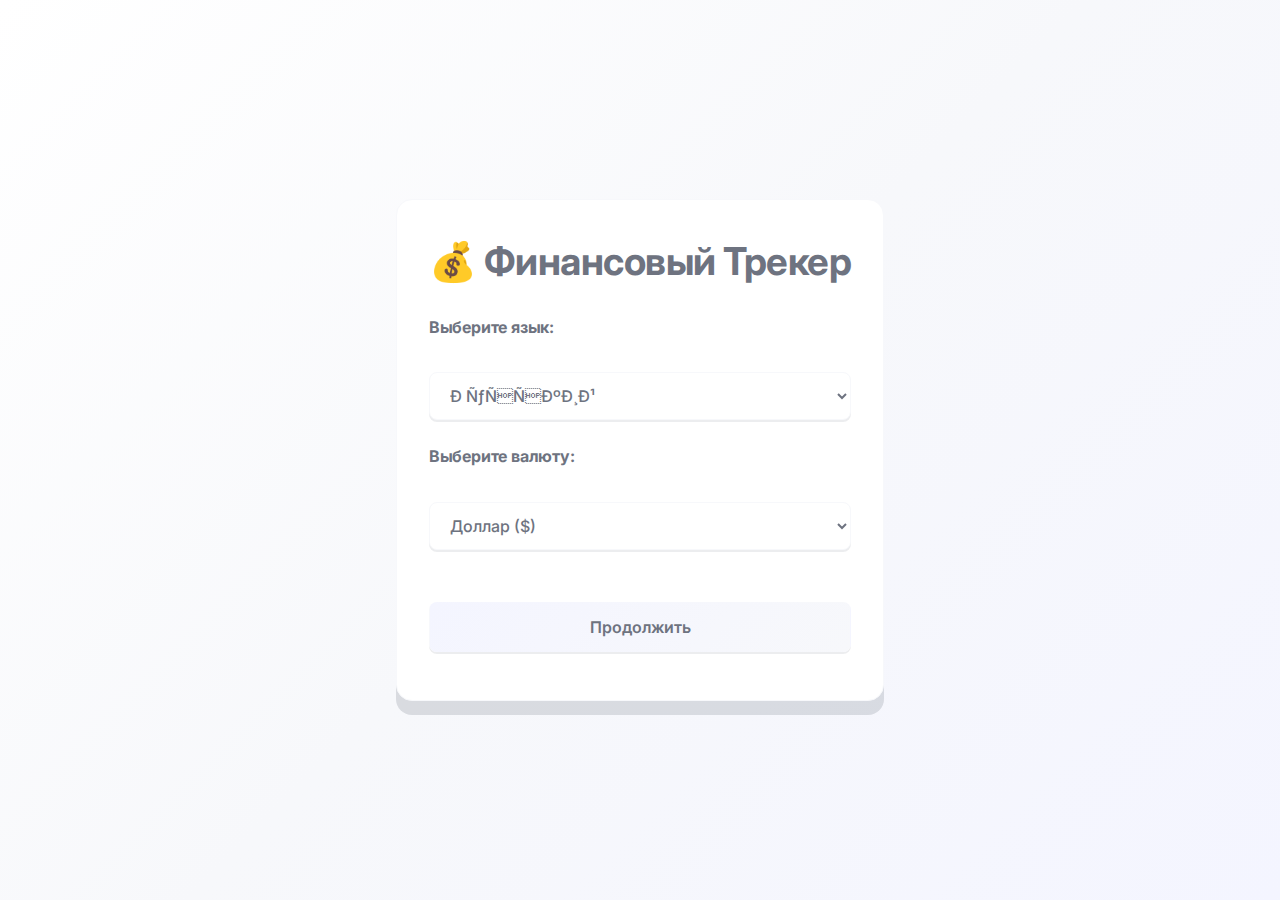
<file: index.html>
<!-- Модальное окно завершения месяца -->
        <div id="monthEndModal" class="modal month-end-modal">
            <div class="modal-content">
                <div class="modal-header">
                    <span class="modal-title">📅 Месяц завершён</span>
                    <button class="modal-close" onclick="closeMonthEndModal()">✕</button>
                </div>
                <div class="modal-body" id="monthEndModalBody">
                    <!-- Динамический текст результата -->
                </div>
                <div class="modal-footer">
                    <button class="btn btn-success" onclick="closeMonthEndModal()">ОК</button>
                </div>
            </div>
        </div>
    <!-- Восстановление истории: красивое модальное окно -->
    <div id="restoreSuccessModal" class="modal restore-modal">
        <div class="modal-content">
            <div class="modal-header">
                <span class="modal-title">✅ История восстановлена</span>
                <button class="modal-close" onclick="closeRestoreSuccessModal()">✕</button>
            </div>
            <div class="modal-body">
                <p>Ваша история успешно восстановлена из памяти!</p>
            </div>
            <div class="modal-footer">
                <button class="btn btn-success" onclick="closeRestoreSuccessModal()">ОК</button>
            </div>
        </div>
    </div>
<!DOCTYPE html>
<html lang="ru">
<head>
    <meta charset="UTF-8">
    <meta name="viewport" content="width=device-width, initial-scale=1.0">
    <title>Финансовый трекер</title>
    <link rel="stylesheet" href="style.css">
</head>
<body>
    <!-- Splash Screen -->
    <div id="splashScreen" class="splash-screen">
        <div class="splash-content">
            <h1 class="splash-title">💰 Cashflow</h1>
            <div class="splash-form">
                <label for="splashLanguage" class="splash-label">Выберите язык:</label>
                <select id="splashLanguage" class="splash-select">
                    <option value="ru">Русский</option>
                    <option value="uk">Українська</option>
                    <option value="en">English</option>
                </select>
                <label for="splashCurrency" class="splash-label">Выберите валюту:</label>
                <select id="splashCurrency" class="splash-select">
                    <option value="$">Доллар ($)</option>
                    <option value="₴">Гривна (₴)</option>
                    <option value="€">Евро (€)</option>
                </select>
                <button class="btn btn-success splash-btn" id="splashContinueBtn">Продолжить</button>
            </div>
        </div>
    </div>
    <div class="language-selector" id="languageSelector" style="display:none;">
        <select id="languageSelect" class="language-select">
            <option value="ru">Русский</option>
            <option value="uk">Українська</option>
            <option value="en">English</option>
        </select>
        <button class="btn-restore" onclick="restoreHistory()" title="Восстановить историю из памяти">💾 Восстановить</button>
    </div>

    <div class="container">
        <div class="header">
            <h1 id="appTitle">💰 Финансовый Трекер</h1>
            <div class="header-controls">
                <div class="month-selector">
                    <button id="prevMonthBtn" class="month-nav-btn">←</button>
                    <input type="month" id="monthInput" class="month-input">
                    <button id="nextMonthBtn" class="month-nav-btn">→</button>
                    <button id="todayBtn" class="month-nav-btn today-btn" data-i18n="today">Сегодня</button>
                </div>
            </div>
        </div>

        <div class="main-grid">
            <!-- ЛЕВАЯ КОЛОНКА: Активы, Пассивы, Итоги -->
            <div class="left-panel">
                <!-- АКТИВЫ -->
                <div class="panel-section assets-panel">
                    <div class="section-header">
                        <h3 data-i18n="assetsTitle">💳 Активы</h3>
                        <div class="total-amount" id="totalAssetsAmount">0 $</div>
                    </div>
                    <div class="assets-list" id="assetsList"></div>
                    <button class="btn btn-sm btn-success btn-full" id="addAssetBtn" onclick="openAssetModal()" data-i18n="addAsset">➕ Добавить Актив</button>
                </div>

                <!-- ПАССИВЫ -->
                <div class="panel-section liabilities-panel">
                    <div class="section-header">
                        <h3 data-i18n="liabilitiesTitle">📊 Пассивы</h3>
                        <div class="total-amount" id="totalLiabilitiesAmount">0 $</div>
                    </div>
                    <div class="liabilities-list" id="liabilitiesList"></div>
                    <button class="btn btn-sm btn-info btn-full" id="addLiabilityBtn" onclick="openLiabilityModal()" data-i18n="addLiability">➕ Добавить Пассив</button>
                </div>

                <!-- ИТОГИ -->
                <div class="panel-section summary-panel">
                    <h3>📈 Итоги</h3>
                    <div class="summary-grid">
                        <div class="summary-item income">
                            <p class="label" data-i18n="income">Доходы</p>
                            <p class="amount" id="totalIncome">0 $</p>
                        </div>
                        <div class="summary-item expense">
                            <p class="label" data-i18n="expense">Расходы</p>
                            <p class="amount" id="totalExpense">0 $</p>
                        </div>
                        <div class="summary-item balance">
                            <p class="label" data-i18n="balance">Баланс</p>
                            <p class="amount" id="totalBalance">0 $</p>
                        </div>
                    </div>
                    <button class="btn btn-primary btn-full" id="monthEndBtn" data-i18n="monthEnd">📅 Закончить месяц</button>
                </div>
            </div>

            <!-- ЦЕНТРАЛЬНАЯ КОЛОНКА: Доходы -->
            <div class="center-panel">
                <div class="panel-section transactions-card income-card" onclick="openIncomeModal()" style="cursor: pointer;">
                    <div class="card-header">
                        <h3>💰 Доходы</h3>
                    </div>
                    <div id="incomeList" class="transactions-list">
                        <p class="empty-message">Нет доходов</p>
                    </div>
                </div>
            </div>

            <!-- ПРАВАЯ КОЛОНКА: Расходы -->
            <div class="right-panel">
                <div class="panel-section transactions-card expense-card" onclick="openExpenseModal()" style="cursor: pointer;">
                    <div class="card-header">
                        <h3>💸 Расходы</h3>
                    </div>
                    <div id="expenseList" class="transactions-list">
                        <p class="empty-message">Нет расходов</p>
                    </div>
                </div>
            </div>
        </div>

    </div>

    <!-- МОДАЛЬНОЕ ОКНО ДЛЯ ДОХОДОВ -->
    <div id="incomeModal" class="modal">
        <div class="modal-backdrop"></div>
        <div class="modal-content">
            <div class="modal-header">
                <h2>💰 Добавить Доход</h2>
                <button class="modal-close" onclick="closeIncomeModal()">✕</button>
            </div>
            <div class="modal-body">
                <div class="form-group">
                    <label for="incomeType">Тип дохода</label>
                    <select id="incomeType" class="input-field">
                        <option value="salary">Зарплата</option>
                        <option value="bonus">Бонус</option>
                        <option value="freelance">Фриланс</option>
                        <option value="investment">Инвестиции</option>
                        <option value="gift">Подарок</option>
                        <option value="other">Другое</option>
                    </select>
                </div>
                <div class="form-group">
                    <label for="incomeDescription">Описание</label>
                    <input type="text" id="incomeDescription" class="input-field" placeholder="Например: Зарплата за январь">
                </div>
                <div class="form-group">
                    <label for="incomeAmount">Сумма ($)</label>
                    <input type="number" id="incomeAmount" class="input-field" placeholder="0.00" step="0.01" min="0">
                </div>
                <div class="form-group">
                    <label for="incomeDate">Дата</label>
                    <input type="date" id="incomeDate" class="input-field">
                </div>
            </div>
            <div class="modal-footer">
                <button class="btn btn-secondary" onclick="closeIncomeModal()">Отмена</button>
                <button class="btn btn-income" onclick="addIncomeTransaction()">Добавить</button>
            </div>
        </div>
    </div>

    <!-- МОДАЛЬНОЕ ОКНО ДЛЯ РАСХОДОВ -->
    <div id="expenseModal" class="modal">
        <div class="modal-backdrop"></div>
        <div class="modal-content">
            <div class="modal-header">
                <h2>💸 Добавить Расход</h2>
                <button class="modal-close" onclick="closeExpenseModal()">✕</button>
            </div>
            <div class="modal-body">
                <div class="form-group">
                    <label for="expenseType">Категория расхода</label>
                    <select id="expenseType" class="input-field">
                        <option value="food">Продукты</option>
                        <option value="transport">Транспорт</option>
                        <option value="utilities">Коммунальные услуги</option>
                        <option value="entertainment">Развлечения</option>
                        <option value="health">Здоровье</option>
                        <option value="shopping">Покупки</option>
                        <option value="other">Другое</option>
                    </select>
                </div>
                <div class="form-group">
                    <label for="expenseDescription">Описание</label>
                    <input type="text" id="expenseDescription" class="input-field" placeholder="Например: Продукты в магазине">
                </div>
                <div class="form-group">
                    <label for="expenseAmount">Сумма ($)</label>
                    <input type="number" id="expenseAmount" class="input-field" placeholder="0.00" step="0.01" min="0">
                </div>
                <div class="form-group">
                    <label for="expenseDate">Дата</label>
                    <input type="date" id="expenseDate" class="input-field">
                </div>
            </div>
            <div class="modal-footer">
                <button class="btn btn-secondary" onclick="closeExpenseModal()">Отмена</button>
                <button class="btn btn-expense" onclick="addExpenseTransaction()">Добавить</button>
            </div>
        </div>
    </div>

    <!-- МОДАЛЬНОЕ ОКНО ДЛЯ АКТИВОВ -->
    <div id="assetModal" class="modal">
        <div class="modal-backdrop"></div>
        <div class="modal-content">
            <div class="modal-header">
                <h2>💳 Добавить/Пополнить Актив</h2>
                <button class="modal-close" onclick="closeAssetModal()">✕</button>
            </div>
            <div class="modal-body">
                <div class="form-group">
                    <label for="assetName">Название актива</label>
                    <input type="text" id="assetName" class="input-field" placeholder="Например: Наличность" list="assetSuggestions">
                    <datalist id="assetSuggestions">
                        <option value="Наличность"></option>
                        <option value="Банковский счёт"></option>
                        <option value="Сбережения"></option>
                        <option value="Инвестиции"></option>
                        <option value="Депозит"></option>
                        <option value="Криптовалюта"></option>
                        <option value="Недвижимость"></option>
                        <option value="Автомобиль"></option>
                    </datalist>
                </div>
                <div class="form-group">
                    <label for="assetAmount">Сумма ($)</label>
                    <input type="number" id="assetAmount" class="input-field" placeholder="0.00" step="0.01" min="0">
                </div>
                <div class="form-group">
                    <label for="assetRate">Процентная ставка (% годовых) - опционально</label>
                    <input type="number" id="assetRate" class="input-field" placeholder="0.00" step="0.01" min="0">
                </div>
            </div>
            <div class="modal-footer">
                <button class="btn btn-secondary" onclick="closeAssetModal()">Отмена</button>
                <button class="btn btn-success" onclick="addAssetTransaction()">Добавить</button>
            </div>
        </div>
    </div>

    <!-- МОДАЛЬНОЕ ОКНО ПОДТВЕРЖДЕНИЯ УДАЛЕНИЯ -->
    <!-- МОДАЛЬНОЕ ОКНО ДЛЯ ПОГАШЕНИЯ ПАССИВА -->
    <div id="payLiabilityModal" class="modal">
        <div class="modal-backdrop"></div>
        <div class="modal-content pay-liability-modal">
            <div class="modal-header">
                <h2 id="payLiabilityTitle">💰 Погасить пассив</h2>
                <button class="modal-close" onclick="closePayLiabilityModal()">✕</button>
            </div>
            <div class="modal-body">
                <div class="liability-info-pay">
                    <div class="info-row">
                        <span class="info-label">Название:</span>
                        <span id="payLiabilityName" class="info-value">-</span>
                    </div>
                    <div class="info-row">
                        <span class="info-label">Основная сумма:</span>
                        <span id="payLiabilityAmount" class="info-value">-</span>
                    </div>
                    <div class="info-row">
                        <span class="info-label">Погашено:</span>
                        <span id="payLiabilityPaid" class="info-value">-</span>
                    </div>
                    <div class="info-row highlight">
                        <span class="info-label">Осталось:</span>
                        <span id="payLiabilityRemaining" class="info-value">-</span>
                    </div>
                </div>
                <div class="form-group">
                    <label for="payLiabilityAmountInput">Сумма погашения ($):</label>
                    <input type="number" id="payLiabilityAmountInput" class="input-field" placeholder="0.00" step="0.01" min="0">
                </div>
            </div>
            <div class="modal-footer">
                <button class="btn btn-secondary" onclick="closePayLiabilityModal()">Отмена</button>
                <button class="btn btn-info" id="confirmPayBtn">Погасить</button>
            </div>
        </div>
    </div>

    <!-- МОДАЛЬНОЕ ОКНО ПОДТВЕРЖДЕНИЯ УДАЛЕНИЯ -->
    <div id="deleteConfirmModal" class="modal">
        <div class="modal-backdrop"></div>
        <div class="modal-content delete-confirm-modal">
            <div class="modal-header">
                <h2 id="deleteConfirmTitle">⚠️ Подтверждение удаления</h2>
                <button class="modal-close" onclick="closeDeleteConfirm()">✕</button>
            </div>
            <div class="modal-body">
                <p id="deleteConfirmMessage">Вы уверены, что хотите удалить этот элемент?</p>
                <p style="font-size: 12px; color: #7f8c8d; margin-top: 10px;">Это действие нельзя отменить.</p>
            </div>
            <div class="modal-footer">
                <button class="btn btn-secondary" onclick="closeDeleteConfirm()">Отмена</button>
                <button class="btn btn-danger" id="confirmDeleteBtn">Удалить</button>
            </div>
        </div>
    </div>

    <!-- МОДАЛЬНОЕ ОКНО ДЛЯ ПАССИВОВ -->
    <div id="liabilityModal" class="modal">
        <div class="modal-backdrop"></div>
        <div class="modal-content">
            <div class="modal-header">
                <h2>📊 Добавить Пассив</h2>
                <button class="modal-close" onclick="closeLiabilityModal()">✕</button>
            </div>
            <div class="modal-body">
                <div class="form-group">
                    <label for="liabilityName">Название обязательства</label>
                    <input type="text" id="liabilityName" class="input-field" placeholder="Например: Кредит" list="liabilitySuggestions">
                    <datalist id="liabilitySuggestions">
                        <option value="Ипотека"></option>
                        <option value="Кредит на машину"></option>
                        <option value="Потребительский кредит"></option>
                        <option value="Кредитная карта"></option>
                        <option value="Налоги"></option>
                        <option value="Коммунальные платежи"></option>
                        <option value="Долг другу"></option>
                        <option value="Образовательный кредит"></option>
                    </datalist>
                </div>
                <div class="form-group">
                    <label for="liabilityAmount">Сумма ($)</label>
                    <input type="number" id="liabilityAmount" class="input-field" placeholder="0.00" step="0.01" min="0">
                </div>
                <div class="form-group">
                    <label for="liabilityRate">Процентная ставка (% годовых)</label>
                    <input type="number" id="liabilityRate" class="input-field" placeholder="0.00" step="0.01" min="0">
                </div>
            </div>
            <div class="modal-footer">
                <button class="btn btn-secondary" onclick="closeLiabilityModal()">Отмена</button>
                <button class="btn btn-info" onclick="addLiabilityTransaction()">Добавить</button>
            </div>
        </div>
    </div>

    <!-- МОДАЛЬНОЕ ОКНО СНЯТИЯ АКТИВА -->
    <div id="withdrawAssetModal" class="modal">
        <div class="modal-backdrop"></div>
        <div class="modal-content withdraw-asset-modal">
            <div class="modal-header">
                <h2 id="withdrawAssetTitle" data-i18n="withdrawAssetTitle">💸 Снять с актива</h2>
                <button class="modal-close" onclick="closeWithdrawAssetModal()">✕</button>
            </div>
            <div class="modal-body">
                <div class="asset-info-withdraw">
                    <div class="info-row">
                        <span class="info-label" data-i18n="assetNameLabel">Название:</span>
                        <span id="withdrawAssetName" class="info-value">-</span>
                    </div>
                    <div class="info-row">
                        <span class="info-label" data-i18n="availableLabel">Доступно:</span>
                        <span id="withdrawAssetAvailable" class="info-value">-</span>
                    </div>
                </div>
                <div class="form-group">
                    <label for="withdrawAssetAmountInput" data-i18n="withdrawAmountLabel">Сумма снятия ($):</label>
                    <input type="number" id="withdrawAssetAmountInput" class="input-field" placeholder="0.00" step="0.01" min="0" data-i18n="withdrawAmountPlaceholder" data-placeholder="withdrawAmountPlaceholder">
                </div>
            </div>
            <div class="modal-footer">
                <button class="btn btn-secondary" onclick="closeWithdrawAssetModal()" data-i18n="cancel">Отмена</button>
                <button class="btn btn-warning" id="confirmWithdrawAssetBtn" data-i18n="withdrawBtn">Снять</button>
            </div>
        </div>
    </div>

    <script src="main.js"></script>
</body>
</html>
</file>
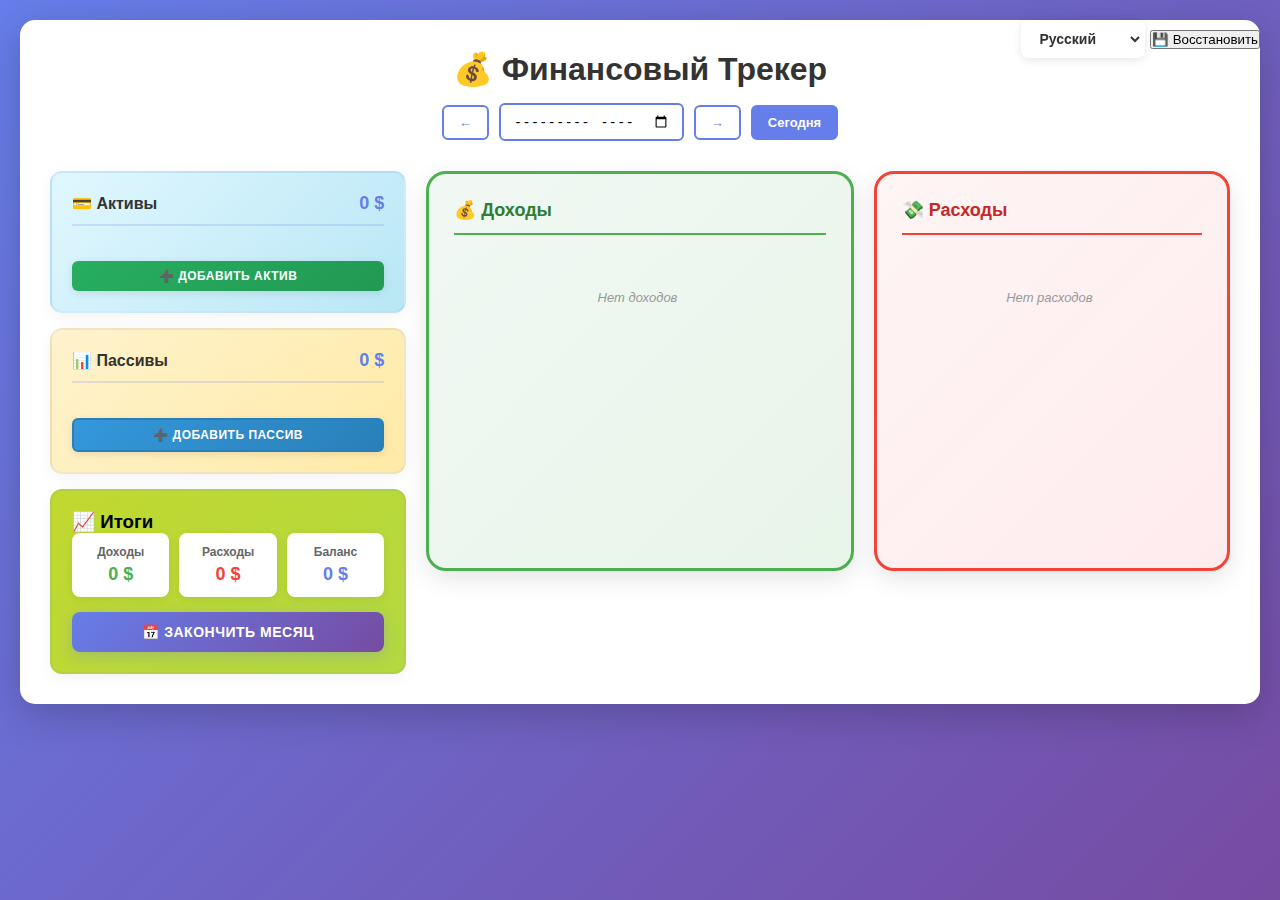
<file: app financ/index.html>
<!DOCTYPE html>
<html lang="ru">
<head>
    <meta charset="UTF-8">
    <meta name="viewport" content="width=device-width, initial-scale=1.0">
    <title>Финансовый трекер</title>
    <link rel="stylesheet" href="style.css">
</head>
<body>
    <div class="language-selector">
        <select id="languageSelect" class="language-select">
            <option value="ru">Русский</option>
            <option value="uk">Українська</option>
            <option value="en">English</option>
        </select>
        <button class="btn-restore" onclick="restoreHistory()" title="Восстановить историю из памяти">💾 Восстановить</button>
    </div>

    <div class="container">
        <div class="header">
            <h1 id="appTitle">💰 Финансовый Трекер</h1>
            <div class="header-controls">
                <div class="month-selector">
                    <button id="prevMonthBtn" class="month-nav-btn">←</button>
                    <input type="month" id="monthInput" class="month-input">
                    <button id="nextMonthBtn" class="month-nav-btn">→</button>
                    <button id="todayBtn" class="month-nav-btn today-btn" data-i18n="today">Сегодня</button>
                </div>
            </div>
        </div>

        <div class="main-grid">
            <!-- ЛЕВАЯ КОЛОНКА: Активы, Пассивы, Итоги -->
            <div class="left-panel">
                <!-- АКТИВЫ -->
                <div class="panel-section assets-panel">
                    <div class="section-header">
                        <h3 data-i18n="assetsTitle">💳 Активы</h3>
                        <div class="total-amount" id="totalAssetsAmount">0 $</div>
                    </div>
                    <div class="assets-list" id="assetsList"></div>
                    <button class="btn btn-sm btn-success btn-full" id="addAssetBtn" onclick="openAssetModal()" data-i18n="addAsset">➕ Добавить Актив</button>
                </div>

                <!-- ПАССИВЫ -->
                <div class="panel-section liabilities-panel">
                    <div class="section-header">
                        <h3 data-i18n="liabilitiesTitle">📊 Пассивы</h3>
                        <div class="total-amount" id="totalLiabilitiesAmount">0 $</div>
                    </div>
                    <div class="liabilities-list" id="liabilitiesList"></div>
                    <button class="btn btn-sm btn-info btn-full" id="addLiabilityBtn" onclick="openLiabilityModal()" data-i18n="addLiability">➕ Добавить Пассив</button>
                </div>

                <!-- ИТОГИ -->
                <div class="panel-section summary-panel">
                    <h3>📈 Итоги</h3>
                    <div class="summary-grid">
                        <div class="summary-item income">
                            <p class="label" data-i18n="income">Доходы</p>
                            <p class="amount" id="totalIncome">0 $</p>
                        </div>
                        <div class="summary-item expense">
                            <p class="label" data-i18n="expense">Расходы</p>
                            <p class="amount" id="totalExpense">0 $</p>
                        </div>
                        <div class="summary-item balance">
                            <p class="label" data-i18n="balance">Баланс</p>
                            <p class="amount" id="totalBalance">0 $</p>
                        </div>
                    </div>
                    <button class="btn btn-primary btn-full" id="monthEndBtn" data-i18n="monthEnd">📅 Закончить месяц</button>
                </div>
            </div>

            <!-- ЦЕНТРАЛЬНАЯ КОЛОНКА: Доходы -->
            <div class="center-panel">
                <div class="panel-section transactions-card income-card" onclick="openIncomeModal()" style="cursor: pointer;">
                    <div class="card-header">
                        <h3>💰 Доходы</h3>
                    </div>
                    <div id="incomeList" class="transactions-list">
                        <p class="empty-message">Нет доходов</p>
                    </div>
                </div>
            </div>

            <!-- ПРАВАЯ КОЛОНКА: Расходы -->
            <div class="right-panel">
                <div class="panel-section transactions-card expense-card" onclick="openExpenseModal()" style="cursor: pointer;">
                    <div class="card-header">
                        <h3>💸 Расходы</h3>
                    </div>
                    <div id="expenseList" class="transactions-list">
                        <p class="empty-message">Нет расходов</p>
                    </div>
                </div>
            </div>
        </div>

    </div>

    <!-- МОДАЛЬНОЕ ОКНО ДЛЯ ДОХОДОВ -->
    <div id="incomeModal" class="modal">
        <div class="modal-backdrop"></div>
        <div class="modal-content">
            <div class="modal-header">
                <h2>💰 Добавить Доход</h2>
                <button class="modal-close" onclick="closeIncomeModal()">✕</button>
            </div>
            <div class="modal-body">
                <div class="form-group">
                    <label for="incomeType">Тип дохода</label>
                    <select id="incomeType" class="input-field">
                        <option value="salary">Зарплата</option>
                        <option value="bonus">Бонус</option>
                        <option value="freelance">Фриланс</option>
                        <option value="investment">Инвестиции</option>
                        <option value="gift">Подарок</option>
                        <option value="other">Другое</option>
                    </select>
                </div>
                <div class="form-group">
                    <label for="incomeDescription">Описание</label>
                    <input type="text" id="incomeDescription" class="input-field" placeholder="Например: Зарплата за январь">
                </div>
                <div class="form-group">
                    <label for="incomeAmount">Сумма ($)</label>
                    <input type="number" id="incomeAmount" class="input-field" placeholder="0.00" step="0.01" min="0">
                </div>
                <div class="form-group">
                    <label for="incomeDate">Дата</label>
                    <input type="date" id="incomeDate" class="input-field">
                </div>
            </div>
            <div class="modal-footer">
                <button class="btn btn-secondary" onclick="closeIncomeModal()">Отмена</button>
                <button class="btn btn-income" onclick="addIncomeTransaction()">Добавить</button>
            </div>
        </div>
    </div>

    <!-- МОДАЛЬНОЕ ОКНО ДЛЯ РАСХОДОВ -->
    <div id="expenseModal" class="modal">
        <div class="modal-backdrop"></div>
        <div class="modal-content">
            <div class="modal-header">
                <h2>💸 Добавить Расход</h2>
                <button class="modal-close" onclick="closeExpenseModal()">✕</button>
            </div>
            <div class="modal-body">
                <div class="form-group">
                    <label for="expenseType">Категория расхода</label>
                    <select id="expenseType" class="input-field">
                        <option value="food">Продукты</option>
                        <option value="transport">Транспорт</option>
                        <option value="utilities">Коммунальные услуги</option>
                        <option value="entertainment">Развлечения</option>
                        <option value="health">Здоровье</option>
                        <option value="shopping">Покупки</option>
                        <option value="other">Другое</option>
                    </select>
                </div>
                <div class="form-group">
                    <label for="expenseDescription">Описание</label>
                    <input type="text" id="expenseDescription" class="input-field" placeholder="Например: Продукты в магазине">
                </div>
                <div class="form-group">
                    <label for="expenseAmount">Сумма ($)</label>
                    <input type="number" id="expenseAmount" class="input-field" placeholder="0.00" step="0.01" min="0">
                </div>
                <div class="form-group">
                    <label for="expenseDate">Дата</label>
                    <input type="date" id="expenseDate" class="input-field">
                </div>
            </div>
            <div class="modal-footer">
                <button class="btn btn-secondary" onclick="closeExpenseModal()">Отмена</button>
                <button class="btn btn-expense" onclick="addExpenseTransaction()">Добавить</button>
            </div>
        </div>
    </div>

    <!-- МОДАЛЬНОЕ ОКНО ДЛЯ АКТИВОВ -->
    <div id="assetModal" class="modal">
        <div class="modal-backdrop"></div>
        <div class="modal-content">
            <div class="modal-header">
                <h2>💳 Добавить/Пополнить Актив</h2>
                <button class="modal-close" onclick="closeAssetModal()">✕</button>
            </div>
            <div class="modal-body">
                <div class="form-group">
                    <label for="assetName">Название актива</label>
                    <input type="text" id="assetName" class="input-field" placeholder="Например: Наличность" list="assetSuggestions">
                    <datalist id="assetSuggestions">
                        <option value="Наличность"></option>
                        <option value="Банковский счёт"></option>
                        <option value="Сбережения"></option>
                        <option value="Инвестиции"></option>
                        <option value="Депозит"></option>
                        <option value="Криптовалюта"></option>
                        <option value="Недвижимость"></option>
                        <option value="Автомобиль"></option>
                    </datalist>
                </div>
                <div class="form-group">
                    <label for="assetAmount">Сумма ($)</label>
                    <input type="number" id="assetAmount" class="input-field" placeholder="0.00" step="0.01" min="0">
                </div>
                <div class="form-group">
                    <label for="assetRate">Процентная ставка (% годовых) - опционально</label>
                    <input type="number" id="assetRate" class="input-field" placeholder="0.00" step="0.01" min="0">
                </div>
            </div>
            <div class="modal-footer">
                <button class="btn btn-secondary" onclick="closeAssetModal()">Отмена</button>
                <button class="btn btn-success" onclick="addAssetTransaction()">Добавить</button>
            </div>
        </div>
    </div>

    <!-- МОДАЛЬНОЕ ОКНО ПОДТВЕРЖДЕНИЯ УДАЛЕНИЯ -->
    <!-- МОДАЛЬНОЕ ОКНО ДЛЯ ПОГАШЕНИЯ ПАССИВА -->
    <div id="payLiabilityModal" class="modal">
        <div class="modal-backdrop"></div>
        <div class="modal-content pay-liability-modal">
            <div class="modal-header">
                <h2 id="payLiabilityTitle">💰 Погасить пассив</h2>
                <button class="modal-close" onclick="closePayLiabilityModal()">✕</button>
            </div>
            <div class="modal-body">
                <div class="liability-info-pay">
                    <div class="info-row">
                        <span class="info-label">Название:</span>
                        <span id="payLiabilityName" class="info-value">-</span>
                    </div>
                    <div class="info-row">
                        <span class="info-label">Основная сумма:</span>
                        <span id="payLiabilityAmount" class="info-value">-</span>
                    </div>
                    <div class="info-row">
                        <span class="info-label">Погашено:</span>
                        <span id="payLiabilityPaid" class="info-value">-</span>
                    </div>
                    <div class="info-row highlight">
                        <span class="info-label">Осталось:</span>
                        <span id="payLiabilityRemaining" class="info-value">-</span>
                    </div>
                </div>
                <div class="form-group">
                    <label for="payLiabilityAmountInput">Сумма погашения ($):</label>
                    <input type="number" id="payLiabilityAmountInput" class="input-field" placeholder="0.00" step="0.01" min="0">
                </div>
            </div>
            <div class="modal-footer">
                <button class="btn btn-secondary" onclick="closePayLiabilityModal()">Отмена</button>
                <button class="btn btn-info" id="confirmPayBtn">Погасить</button>
            </div>
        </div>
    </div>

    <!-- МОДАЛЬНОЕ ОКНО ПОДТВЕРЖДЕНИЯ УДАЛЕНИЯ -->
    <div id="deleteConfirmModal" class="modal">
        <div class="modal-backdrop"></div>
        <div class="modal-content delete-confirm-modal">
            <div class="modal-header">
                <h2 id="deleteConfirmTitle">⚠️ Подтверждение удаления</h2>
                <button class="modal-close" onclick="closeDeleteConfirm()">✕</button>
            </div>
            <div class="modal-body">
                <p id="deleteConfirmMessage">Вы уверены, что хотите удалить этот элемент?</p>
                <p style="font-size: 12px; color: #7f8c8d; margin-top: 10px;">Это действие нельзя отменить.</p>
            </div>
            <div class="modal-footer">
                <button class="btn btn-secondary" onclick="closeDeleteConfirm()">Отмена</button>
                <button class="btn btn-danger" id="confirmDeleteBtn">Удалить</button>
            </div>
        </div>
    </div>

    <!-- МОДАЛЬНОЕ ОКНО ДЛЯ ПАССИВОВ -->
    <div id="liabilityModal" class="modal">
        <div class="modal-backdrop"></div>
        <div class="modal-content">
            <div class="modal-header">
                <h2>📊 Добавить Пассив</h2>
                <button class="modal-close" onclick="closeLiabilityModal()">✕</button>
            </div>
            <div class="modal-body">
                <div class="form-group">
                    <label for="liabilityName">Название обязательства</label>
                    <input type="text" id="liabilityName" class="input-field" placeholder="Например: Кредит" list="liabilitySuggestions">
                    <datalist id="liabilitySuggestions">
                        <option value="Ипотека"></option>
                        <option value="Кредит на машину"></option>
                        <option value="Потребительский кредит"></option>
                        <option value="Кредитная карта"></option>
                        <option value="Налоги"></option>
                        <option value="Коммунальные платежи"></option>
                        <option value="Долг другу"></option>
                        <option value="Образовательный кредит"></option>
                    </datalist>
                </div>
                <div class="form-group">
                    <label for="liabilityAmount">Сумма ($)</label>
                    <input type="number" id="liabilityAmount" class="input-field" placeholder="0.00" step="0.01" min="0">
                </div>
                <div class="form-group">
                    <label for="liabilityRate">Процентная ставка (% годовых)</label>
                    <input type="number" id="liabilityRate" class="input-field" placeholder="0.00" step="0.01" min="0">
                </div>
            </div>
            <div class="modal-footer">
                <button class="btn btn-secondary" onclick="closeLiabilityModal()">Отмена</button>
                <button class="btn btn-info" onclick="addLiabilityTransaction()">Добавить</button>
            </div>
        </div>
    </div>

    <script src="main.js"></script>
</body>
</html>
</file>
<file: style.css>
/* THEME SYSTEM */
@import url('https://fonts.googleapis.com/css2?family=Inter:wght@300;400;500;600;700&display=swap');

/* Light Theme Variables */
:root {
  /* Light Grayscale Color Palette */
  --primary: #C7CBEF;
  --primary-light: #F4F5FF;
  --primary-dark: #9AA0D8;
  --secondary: #EDEFF5;
  --accent-mint: #F3FBF6;
  --accent-pink: #FDF2F6;
  --accent-blue: #EFF4FF;
  --success: #C7CBEF;
  --success-light: #F4F5FF;
  --warning: #C7CBEF;
  --warning-light: #F4F5FF;
  --danger: #C7CBEF;
  --danger-light: #F4F5FF;
  --dark: #6E7380;
  --dark-secondary: #8B909C;
  --gray: #D7DBE2;
  --gray-light: #ECEFF3;
  --light-gray: #F7F8FB;
  --white: #FFFFFF;
  --border: 2px solid #E1E5EB;
  --outline: #B8BEC9;
  --shadow-sm: 0 2px 0 rgba(160, 167, 176, 0.2);
  --shadow: 0 6px 0 rgba(160, 167, 176, 0.25);
  --shadow-lg: 0 10px 0 rgba(160, 167, 176, 0.3);
  --shadow-xl: 0 14px 0 rgba(160, 167, 176, 0.35);
  --radius: 8px;
  --radius-lg: 12px;
  --radius-xl: 16px;
  --mobile-padding: 16px;
  --mobile-gap: 12px;
  --transition: all 0.2s ease;
}

* {
  margin: 0;
  padding: 0;
  box-sizing: border-box;
}

body {
  font-family: 'Inter', -apple-system, BlinkMacSystemFont, 'Segoe UI', sans-serif;
  font-weight: 400;
  background: linear-gradient(135deg, var(--white) 0%, var(--light-gray) 55%, var(--primary-light) 100%);
  color: var(--dark);
  margin: 0;
  padding: var(--mobile-padding);
  padding-bottom: calc(var(--mobile-padding) + 160px);
  font-size: 14px;
  min-height: 100vh;
  line-height: 1.6;
  overflow-x: hidden;
  transition: background 0.3s ease, color 0.3s ease;
}

.container {
  background: var(--white);
  border: var(--border);
  border-radius: var(--radius-lg);
  box-shadow: var(--shadow);
  margin: 0 auto;
  padding: var(--mobile-padding);
  max-width: 1200px;
  transition: background 0.3s ease, border-color 0.3s ease, box-shadow 0.3s ease;
}

.header {
  text-align: center;
  margin-bottom: 24px;
  background: linear-gradient(135deg, var(--primary-light) 0%, var(--accent-blue) 100%);
  border: var(--border);
  border-radius: var(--radius-lg);
  padding: 28px var(--mobile-padding);
  color: var(--dark);
  position: relative;
  overflow: hidden;
  box-shadow: var(--shadow-sm);
  transition: background 0.3s ease, border-color 0.3s ease, color 0.3s ease;
}

.header::before {
  display: none;
}

.header:hover::before {
  display: none;
}

.header-top {
  display: flex;
  justify-content: space-between;
  align-items: center;
  margin-bottom: 20px;
  width: 100%;
}

.header-left {
  display: flex;
  align-items: center;
  flex: 1;
}

.header-right {
  display: flex;
  align-items: center;
  gap: 12px;
  flex-shrink: 0;
}

.install-btn {
  display: none;
  width: auto;
  padding: 10px 14px;
  font-size: 0.9rem;
}

.install-btn.is-visible {
  display: inline-flex;
}

.header-controls-top {
  display: flex;
  align-items: center;
  gap: 12px;
}

.header-language-select {
  font-size: 0.8rem;
  font-family: 'Inter', -apple-system, BlinkMacSystemFont, sans-serif;
  font-weight: 500;
  border-radius: 8px;
  border: 2px solid var(--outline);
  background: var(--light-gray);
  color: var(--dark);
  padding: 6px 10px;
  transition: all 0.2s cubic-bezier(0.4, 0, 0.2, 1);
  min-width: 100px;
  backdrop-filter: none;
}

.header-language-select:focus {
  outline: none;
  border-color: var(--gray-light);
  box-shadow: 0 0 0 2px rgba(186, 192, 203, 0.3);
}

.header-language-select option {
  background: white;
  color: var(--dark);
}

.btn-restore-header {
  padding: 8px 12px;
  font-size: 0.95rem;
  font-weight: 600;
  border-radius: 8px;
  border: 2px solid var(--outline);
  background: var(--primary-light);
  color: var(--dark);
  cursor: pointer;
  transition: all 0.2s cubic-bezier(0.4, 0, 0.2, 1);
  box-shadow: none;
  touch-action: manipulation;
  min-width: auto;
  min-height: auto;
  display: inline-flex;
  align-items: center;
  justify-content: center;
  backdrop-filter: none;
}

.btn-restore-header:hover {
  background: var(--light-gray);
  border-color: var(--gray-light);
  transform: translateY(-1px);
  box-shadow: var(--shadow-sm);
}

.btn-restore-header:active {
  transform: translateY(0);
}

h1, h2, h3, h4, h5, h6 {
  font-family: 'Inter', -apple-system, BlinkMacSystemFont, 'Segoe UI', sans-serif;
  font-weight: 600;
  color: var(--dark);
  margin: 0 0 16px 0;
  line-height: 1.3;
}

.header h1 {
  color: var(--dark);
  font-size: 1.8rem;
  font-weight: 700;
  position: relative;
  z-index: 1;
  margin-bottom: 20px;
}

.main-grid {
  display: flex;
  flex-direction: column;
  gap: var(--mobile-gap);
  margin-top: 20px;
}

/* SWIPE NAVIGATION - THEME AWARE */
.swipe-container {
  position: relative;
  width: 100%;
  overflow: hidden;
  border-radius: var(--radius-lg);
  background: var(--white);
  box-shadow: var(--shadow);
  margin-bottom: var(--mobile-gap);
  border: 2px solid var(--outline);
  transition: background 0.3s ease, border-color 0.3s ease, box-shadow 0.3s ease;
}

.swipe-tabs {
  display: flex;
  background: linear-gradient(90deg, var(--light-gray) 0%, var(--accent-blue) 100%);
  border-radius: var(--radius-lg) var(--radius-lg) 0 0;
  position: relative;
  z-index: 10;
  border-bottom: 2px solid var(--outline);
  transition: background 0.3s ease, border-color 0.3s ease;
}

.swipe-tab {
  flex: 1;
  padding: 16px 12px;
  text-align: center;
  font-weight: 400;
  font-size: 0.95rem;
  color: var(--gray);
  cursor: pointer;
  transition: var(--transition);
  border: none;
  background: transparent;
  border-right: 2px solid var(--outline);
  touch-action: manipulation;
  letter-spacing: -0.2px;
  min-height: 44px;
  display: flex;
  align-items: center;
  justify-content: center;
  gap: 6px;
}

.swipe-tab:last-child {
  border-right: none;
}

.swipe-tab.active {
  color: var(--dark);
  background: transparent;
  font-weight: 500;
  border-bottom: 2px solid var(--outline);
  padding-bottom: 12px;
}

.swipe-tab:first-child.active {
  border-radius: 0;
}

.swipe-tab:last-child.active {
  border-radius: 0;
}

.swipe-content {
  display: flex;
  transition: transform 0.5s cubic-bezier(0.25, 0.46, 0.45, 0.94);
  will-change: transform;
}

.swipe-panel {
  min-width: 100%;
  padding: var(--mobile-padding);
  background: var(--white);
}

.swipe-panel.assets {
  background: linear-gradient(135deg, var(--accent-blue) 0%, var(--primary-light) 100%);
}

.swipe-panel.liabilities {
  background: linear-gradient(135deg, var(--accent-pink) 0%, var(--primary-light) 100%);
}

.panel-section {
  background: var(--white);
  border-radius: var(--radius);
  border: 2px solid var(--outline);
  box-shadow: var(--shadow);
  margin-bottom: 14px;
  padding: 16px;
  position: relative;
  overflow: hidden;
  transition: var(--transition);
  backdrop-filter: blur(10px);
}

.panel-section::before {
  content: '';
  position: absolute;
  top: 0;
  left: 0;
  right: 0;
  height: 3px;
  border-radius: var(--radius) var(--radius) 0 0;
}

.income-panel::before {
  background: linear-gradient(90deg, var(--primary-light) 0%, var(--gray-light) 100%);
}

.expense-panel::before {
  background: linear-gradient(90deg, var(--primary-light) 0%, var(--gray-light) 100%);
}

.assets-panel::before {
  background: linear-gradient(90deg, var(--primary-light) 0%, var(--gray-light) 100%);
}

.liabilities-panel::before {
  background: linear-gradient(90deg, var(--primary-light) 0%, var(--gray-light) 100%);
}

.summary-panel::before {
  background: linear-gradient(90deg, var(--primary-light) 0%, var(--gray-light) 100%);
}

.panel-section:hover {
  transform: translateY(-2px);
  border-color: var(--gray-light);
  box-shadow: var(--shadow);
}

.section-header {
  display: flex;
  justify-content: space-between;
  align-items: center;
  margin-bottom: 16px;
  padding-bottom: 12px;
  border-bottom: 1.5px solid var(--light-gray);
}

.section-header h3 {
  font-size: 1.1rem;
  color: var(--dark);
  font-weight: 700;
  margin: 0;
  display: flex;
  align-items: center;
  gap: 8px;
  letter-spacing: -0.3px;
}

.total-amount, .amount {
  font-size: 1.2rem;
  font-weight: 600;
  color: var(--dark);
  background: linear-gradient(135deg, var(--primary-light) 0%, var(--light-gray) 100%);
  padding: 6px 12px;
  display: inline-block;
  border-radius: var(--radius);
  box-shadow: var(--shadow-sm);
}

.btn, .btn-restore, .btn-success, .btn-primary, .btn-info, .btn-secondary, .btn-danger, .btn-warning, .btn-income, .btn-expense {
  width: 100%;
  font-size: 0.95rem;
  font-weight: 400;
  border-radius: var(--radius);
  border: var(--border);
  background: linear-gradient(135deg, var(--white) 0%, var(--light-gray) 100%);
  color: var(--dark);
  margin-bottom: 8px;
  padding: 12px 16px;
  cursor: pointer;
  transition: var(--transition);
  box-shadow: var(--shadow-sm);
  min-height: 44px;
  display: flex;
  align-items: center;
  justify-content: center;
  gap: 6px;
  transition: background 0.3s ease, border-color 0.3s ease, color 0.3s ease, box-shadow 0.3s ease;
}

.btn:hover {
  transform: translateY(-1px);
  box-shadow: var(--shadow);
  border-color: var(--gray-light);
  background: linear-gradient(135deg, var(--white) 0%, var(--primary-light) 100%);
}

.btn-success, .btn-danger, .btn-info, .btn-warning, .btn-primary {
  background: linear-gradient(135deg, var(--light-gray) 0%, var(--primary-light) 100%);
  color: var(--dark);
  border: var(--border);
}

.btn-success:hover, .btn-danger:hover, .btn-info:hover, .btn-warning:hover, .btn-primary:hover {
  background: linear-gradient(135deg, var(--primary-light) 0%, var(--gray-light) 100%);
  border-color: var(--gray-light);
}

.btn-primary,
.btn-income,
.btn-expense {
  background: linear-gradient(135deg, var(--primary-light) 0%, var(--light-gray) 100%);
  color: var(--dark);
  border-color: var(--border);
  font-weight: 500;
}

.btn-primary:hover,
.btn-income:hover,
.btn-expense:hover {
  border-color: var(--gray-light);
  box-shadow: var(--shadow);
}

.splash-screen {
  position: fixed;
  z-index: 3000;
  left: 0;
  top: 0;
  width: 100vw;
  height: 100vh;
  background: linear-gradient(135deg, var(--white) 0%, var(--light-gray) 50%, var(--primary-light) 100%);
  display: flex;
  justify-content: center;
  align-items: center;
  backdrop-filter: none;
}

.splash-content {
  background: var(--white);
  border-radius: var(--radius-xl);
  border: 1.5px solid var(--light-gray);
  box-shadow: var(--shadow-xl);
  padding: 40px 32px;
  min-width: 360px;
  max-width: 90vw;
  text-align: center;
  position: relative;
  overflow: hidden;
  backdrop-filter: none;
}

.splash-content::before {
  display: none;
}

.splash-content::after {
  display: none;
}

.splash-title {
  font-size: 2.4rem;
  color: var(--dark);
  margin-bottom: 32px;
  font-weight: 700;
  line-height: 1.1;
  position: relative;
  z-index: 1;
  background: none;
  -webkit-background-clip: unset;
  -webkit-text-fill-color: unset;
  background-clip: unset;
  text-shadow: none;
  letter-spacing: -0.5px;
}

.splash-form {
  display: flex;
  flex-direction: column;
  gap: 24px;
  align-items: center;
  position: relative;
  z-index: 1;
}

.splash-label {
  font-size: 1rem;
  font-weight: 700;
  color: var(--dark);
  margin-bottom: 8px;
  display: block;
  text-align: left;
  width: 100%;
  position: relative;
  z-index: 2;
  letter-spacing: -0.2px;
}

.splash-select {
  padding: 12px 16px;
  font-size: 1rem;
  border-radius: var(--radius);
  border: 1.5px solid var(--light-gray);
  background: var(--white);
  color: var(--dark);
  font-weight: 500;
  font-family: 'Inter', -apple-system, BlinkMacSystemFont, 'Segoe UI', sans-serif;
  box-shadow: var(--shadow-sm);
  width: 100%;
  transition: var(--transition);
  backdrop-filter: none;
  position: relative;
  z-index: 2;
}

.splash-select:hover {
  border-color: var(--gray-light);
  box-shadow: var(--shadow);
  transform: translateY(-1px);
}

.splash-select:focus {
  outline: none;
  border-color: var(--gray-light);
  box-shadow: 0 0 0 3px rgba(209, 213, 219, 0.3), var(--shadow);
}

.splash-select option {
  background: var(--white);
  color: var(--dark);
  padding: 12px;
  font-weight: 500;
}

.splash-btn {
  margin-top: 28px;
  padding: 14px 32px;
  font-size: 1rem;
  border-radius: var(--radius);
  font-weight: 600;
  background: linear-gradient(135deg, var(--primary-light) 0%, var(--light-gray) 100%);
  color: var(--dark);
  cursor: pointer;
  font-family: 'Inter', -apple-system, BlinkMacSystemFont, 'Segoe UI', sans-serif;
  box-shadow: var(--shadow-sm);
  transition: var(--transition);
  border: 1.5px solid transparent;
  position: relative;
  overflow: visible;
  touch-action: manipulation;
  text-transform: none;
  letter-spacing: normal;
  z-index: 2;
  min-height: 44px;
  display: flex;
  align-items: center;
  justify-content: center;
  gap: 6px;
}

.splash-btn::before {
  display: none;
}

.splash-btn:hover {
  transform: translateY(-2px);
  box-shadow: var(--shadow);
  border-color: var(--gray-light);
}

.splash-btn:hover::before {
  display: none;
}

.splash-btn:active {
  transform: translateY(0);
  box-shadow: var(--shadow-sm);
}

input, select, textarea {
  font-family: 'Inter', -apple-system, BlinkMacSystemFont, 'Segoe UI', sans-serif;
  font-weight: 400;
  border-radius: var(--radius);
  border: 1px solid #F3F4F6;
  background: var(--white);
  color: var(--dark);
  padding: 12px 14px;
  font-size: 0.9rem;
  transition: var(--transition);
  box-shadow: 0 1px 2px rgba(0, 0, 0, 0.02);
}

input:focus, select:focus, textarea:focus {
  outline: none;
  border-color: var(--gray-light);
  box-shadow: 0 0 0 3px rgba(209, 213, 219, 0.3);
}

input:hover, select:hover, textarea:hover {
  border-color: #E5E7EB;
}

/* Modal Styles - Light & Airy */
.modal {
  display: none;
  position: fixed;
  z-index: 2000;
  left: 0;
  top: 0;
  width: 100vw;
  height: 100vh;
  background: rgba(0, 0, 0, 0.04);
  backdrop-filter: blur(4px);
  justify-content: center;
  align-items: center;
  padding: var(--mobile-padding);
}

.modal.active {
  display: flex;
}

.modal-content {
  background: var(--white);
  border-radius: var(--radius-lg);
  border: 1px solid #F3F4F6;
  box-shadow: var(--shadow-xl);
  padding: 0;
  min-width: auto;
  max-width: 100%;
  width: 100%;
  position: relative;
  overflow: hidden;
  max-height: 90vh;
  overflow-y: auto;
}

.modal-header {
  display: flex;
  align-items: center;
  justify-content: space-between;
  padding: 24px;
  background: linear-gradient(135deg, var(--primary-light) 0%, var(--light-gray) 100%);
  color: var(--dark);
  border-radius: var(--radius-lg) var(--radius-lg) 0 0;
  border-bottom: 1px solid #F3F4F6;
  position: sticky;
  top: 0;
  z-index: 10;
}

.modal-header h2 {
  font-size: 1.3rem;
  color: var(--dark);
  font-weight: 600;
  margin: 0;
  letter-spacing: -0.2px;
}

.modal-close {
  background: transparent;
  border-radius: var(--radius);
  border: 1px solid transparent;
  font-size: 20px;
  color: var(--gray);
  cursor: pointer;
  font-weight: 500;
  padding: 4px 8px;
  transition: var(--transition);
  touch-action: manipulation;
  display: flex;
  align-items: center;
  justify-content: center;
  min-height: 32px;
  min-width: 32px;
}

.modal-close:hover {
  background: rgba(0, 0, 0, 0.03);
  color: var(--dark);
  transform: scale(1.05);
}

.modal-body {
  padding: 24px;
  color: var(--dark);
  font-size: 14px;
  font-weight: 400;
}

.modal-footer {
  display: flex;
  justify-content: flex-end;
  gap: 10px;
  padding: 16px 24px 24px 24px;
  background: var(--light-gray);
  border-radius: 0 0 var(--radius-lg) var(--radius-lg);
  border-top: 1px solid #F3F4F6;
  position: sticky;
  bottom: 0;
  z-index: 10;
}

.form-group {
  margin-bottom: 20px;
}

.form-group label {
  font-size: 0.9rem;
  font-weight: 600;
  color: var(--dark);
  margin-bottom: 6px;
  display: block;
}

.input-field {
  width: 100%;
  padding: 12px 16px;
  border-radius: var(--radius);
  border: 2px solid rgba(122, 92, 219, 0.15);
  background: white;
  color: var(--dark);
  font-size: 0.9rem;
  font-weight: 400;
  font-family: 'Inter', -apple-system, BlinkMacSystemFont, sans-serif;
  box-shadow: none;
  transition: all 0.2s cubic-bezier(0.4, 0, 0.2, 1);
  position: relative;
}

.input-field:focus {
  outline: none;
  border-color: var(--gray-light);
  box-shadow: 0 0 0 3px rgba(209, 213, 219, 0.3);
}

/* Enhanced Datalist Styling */
input[list] {
  background-image: url("data:image/svg+xml,%3Csvg xmlns='http://www.w3.org/2000/svg' width='12' height='12' viewBox='0 0 12 12'%3E%3Cpath fill='%23A3AAB4' d='M6 9L1 4h10z'/%3E%3C/svg%3E");
  background-repeat: no-repeat;
  background-position: right 12px center;
  background-size: 12px;
  padding-right: 36px;
  cursor: pointer;
}

input[list]:focus {
  background-image: url("data:image/svg+xml,%3Csvg xmlns='http://www.w3.org/2000/svg' width='12' height='12' viewBox='0 0 12 12'%3E%3Cpath fill='%23A3AAB4' d='M6 3l5 5H1z'/%3E%3C/svg%3E");
}

/* Custom datalist appearance using CSS */
datalist {
  display: none;
}

/* Create custom suggestion dropdown */
.input-field-suggestions {
  position: absolute;
  top: 100%;
  left: 0;
  right: 0;
  background: var(--white);
  border: 2px solid var(--primary-light);
  border-radius: var(--radius);
  box-shadow: var(--shadow-xl);
  z-index: 1000;
  max-height: 240px;
  overflow-y: auto;
  margin-top: 4px;
  display: none;
  animation: slideDown 0.2s ease-out;
}

.input-field-suggestions.active {
  display: block;
}

.suggestion-item {
  padding: 12px 16px;
  cursor: pointer;
  transition: var(--transition);
  border-bottom: 1px solid var(--light-gray);
  font-size: 0.9rem;
  font-weight: 500;
  color: var(--dark);
  display: flex;
  align-items: center;
  justify-content: space-between;
  position: relative;
}

.suggestion-item:last-child {
  border-bottom: none;
}

.suggestion-item:hover {
  background: linear-gradient(135deg, var(--primary-light) 0%, var(--light-gray) 100%);
  color: var(--dark);
  padding-left: 20px;
  transform: translateX(2px);
}

.suggestion-item.frequently-used {
  background: linear-gradient(135deg, var(--primary-light) 0%, var(--light-gray) 100%);
  border-left: 3px solid var(--gray-light);
  font-weight: 600;
}

.suggestion-item.frequently-used::before {
  content: '⭐';
  margin-right: 8px;
  font-size: 0.8rem;
}

.suggestion-item.standard {
  opacity: 0.8;
}

.suggestion-item.standard::before {
  content: '📋';
  margin-right: 8px;
  font-size: 0.8rem;
}

.suggestion-count {
  background: var(--gray-light);
  color: var(--dark);
  padding: 2px 6px;
  border-radius: 10px;
  font-size: 0.7rem;
  font-weight: 700;
  min-width: 18px;
  text-align: center;
  margin-left: 8px;
}

/* Scrollbar styling for suggestions */
.input-field-suggestions::-webkit-scrollbar {
  width: 6px;
}

.input-field-suggestions::-webkit-scrollbar-track {
  background: var(--light-gray);
  border-radius: 3px;
}

.input-field-suggestions::-webkit-scrollbar-thumb {
  background: var(--gray-light);
  border-radius: 3px;
}

.input-field-suggestions::-webkit-scrollbar-thumb:hover {
  background: var(--gray);
}

/* Input field enhancements */
.input-field-wrapper {
  position: relative;
  width: 100%;
}

.input-field-wrapper.has-suggestions .input-field {
  border-bottom-left-radius: 0;
  border-bottom-right-radius: 0;
  border-bottom-color: var(--gray-light);
}

.input-field-wrapper.has-suggestions .input-field-suggestions {
  border-top: none;
  border-top-left-radius: 0;
  border-top-right-radius: 0;
}

/* Animation keyframes */
@keyframes slideDown {
  from {
    opacity: 0;
    transform: translateY(-10px);
  }
  to {
    opacity: 1;
    transform: translateY(0);
  }
}

@keyframes pulse {
  0%, 100% {
    opacity: 1;
  }
  50% {
    opacity: 0.7;
  }
}

.suggestion-item.selected {
  background: var(--gray-light);
  color: var(--dark);
}

.suggestion-item.selected .suggestion-count {
  background: var(--white);
  color: var(--dark);
}

/* Asset and Liability Items */
.asset-item, .liability-item {
  background: var(--white);
  padding: 14px;
  border-radius: var(--radius);
  border: 1.5px solid var(--light-gray);
  display: flex;
  justify-content: space-between;
  align-items: center;
  margin-bottom: 10px;
  box-shadow: var(--shadow-sm);
  transition: var(--transition);
  position: relative;
  overflow: hidden;
}

.asset-item::before, .liability-item::before {
  content: '';
  position: absolute;
  top: 0;
  left: 0;
  width: 4px;
  height: 100%;
}

.asset-item::before {
  background: linear-gradient(180deg, var(--accent-blue) 0%, var(--success) 100%);
}

.liability-item::before {
  background: linear-gradient(180deg, var(--primary-light) 0%, var(--gray-light) 100%);
}

.asset-item:hover, .liability-item:hover {
  transform: translateX(2px);
  box-shadow: var(--shadow);
  border-color: var(--gray-light);
}

.asset-item-name, .liability-item-name {
  font-weight: 600;
  color: var(--dark);
  font-size: 0.95rem;
  flex: 1;
  margin-right: 8px;
}

.asset-item-amount, .liability-item-amount {
  color: var(--dark);
  font-size: 1rem;
  font-weight: 700;
  background: linear-gradient(135deg, var(--primary-light) 0%, var(--light-gray) 100%);
  padding: 6px 12px;
  display: inline-block;
  border-radius: var(--radius);
  box-shadow: var(--shadow-sm);
  flex-shrink: 0;
}

.asset-item-actions, .liability-item-actions {
  display: flex;
  gap: 6px;
  flex-shrink: 0;
}

.btn-withdraw, .btn-pay, .btn-delete {
  padding: 6px 10px;
  font-size: 0.8rem;
  border-radius: var(--radius);
  border: 2px solid var(--gray-light);
  font-weight: 600;
  cursor: pointer;
  background: var(--white);
  color: var(--dark);
  box-shadow: none;
  transition: all 0.2s cubic-bezier(0.4, 0, 0.2, 1);
  touch-action: manipulation;
}

.btn-withdraw:hover, .btn-pay:hover {
  background: linear-gradient(135deg, var(--primary-light) 0%, var(--light-gray) 100%);
  color: var(--dark);
  border-color: var(--gray-light);
  transform: translateY(-1px);
}

.btn-delete:hover {
  background: linear-gradient(135deg, var(--primary-light) 0%, var(--light-gray) 100%);
  color: var(--dark);
  border-color: var(--gray-light);
  transform: translateY(-1px);
}

/* Summary Panel - Integrated style */
.summary-panel {
  position: fixed;
  left: 50%;
  bottom: 16px;
  transform: translateX(-50%);
  width: min(1100px, calc(100% - 32px));
  padding: 14px 16px;
  background: var(--white);
  border: 2px solid var(--outline);
  box-shadow: var(--shadow-lg);
  border-radius: var(--radius-lg);
  backdrop-filter: blur(10px);
  z-index: 1200;
}

.summary-panel h3 {
  font-size: 0.85rem;
  margin-bottom: 10px;
  color: var(--dark);
  font-weight: 700;
  letter-spacing: 0.3px;
  text-transform: uppercase;
}

.summary-panel::before {
  background: linear-gradient(90deg, var(--primary-light) 0%, var(--gray-light) 100%);
  height: 3px;
  border-radius: var(--radius) var(--radius) 0 0;
}

/* Summary Grid */
.summary-grid {
  display: grid;
  grid-template-columns: 1fr 1fr 1fr;
  gap: 10px;
  margin-bottom: 12px;
}

.summary-item {
  background: linear-gradient(135deg, var(--primary-light) 0%, var(--light-gray) 100%);
  padding: 12px 10px;
  border-radius: var(--radius);
  border: 1.5px solid var(--gray-light);
  text-align: center;
  box-shadow: none;
  transition: var(--transition);
  position: relative;
  overflow: hidden;
}

.summary-item::before {
  content: '';
  position: absolute;
  top: 0;
  left: 0;
  right: 0;
  height: 2px;
}

.summary-item.income::before {
  background: linear-gradient(90deg, var(--primary-light) 0%, var(--gray-light) 100%);
}

.summary-item.expense::before {
  background: linear-gradient(90deg, var(--primary-light) 0%, var(--gray-light) 100%);
}

.summary-item.balance::before {
  background: linear-gradient(90deg, var(--primary-light) 0%, var(--gray-light) 100%);
}

.summary-item:active {
  transform: scale(0.99);
  box-shadow: var(--shadow-sm);
}

.summary-item .label {
  font-size: 0.65rem;
  color: var(--gray);
  font-weight: 700;
  margin-bottom: 4px;
  text-transform: uppercase;
  letter-spacing: 0.4px;
}

.summary-item .amount {
  font-size: 0.95rem;
  font-weight: 700;
  color: var(--dark);
  background: transparent;
  border: none;
  padding: 0;
  box-shadow: none;
  letter-spacing: -0.3px;
}

.summary-item.income .amount {
  color: var(--dark);
}

.summary-item.expense .amount {
  color: var(--dark);
}

.summary-item.balance .amount {
  color: var(--dark);
}

.summary-panel .btn {
  padding: 10px 14px;
  font-size: 0.85rem;
  margin-bottom: 0;
}

/* MONTH SELECTOR */
.header-controls {
  margin-top: 18px;
}

.month-selector {
  display: flex;
  align-items: center;
  justify-content: center;
  gap: 10px;
  flex-wrap: wrap;
}

.month-nav-btn {
  padding: 10px 14px;
  border-radius: var(--radius);
  border: 1.5px solid var(--gray-light);
  background: var(--light-gray);
  color: var(--dark);
  font-weight: 700;
  cursor: pointer;
  font-size: 0.85rem;
  font-family: 'Inter', -apple-system, BlinkMacSystemFont, 'Segoe UI', sans-serif;
  box-shadow: none;
  transition: var(--transition);
  touch-action: manipulation;
  backdrop-filter: none;
  min-height: 40px;
  display: flex;
  align-items: center;
  justify-content: center;
  letter-spacing: -0.1px;
}

.month-nav-btn:hover {
  background: var(--white);
  border-color: var(--gray-light);
  transform: translateY(-1px);
  box-shadow: var(--shadow-sm);
}

.month-nav-btn:active {
  transform: translateY(0);
}

.today-btn {
  background: var(--light-gray);
  border-color: var(--gray-light);
  color: var(--dark);
  font-weight: 600;
}

.today-btn:hover {
  background: var(--primary-light);
  border-color: var(--gray-light);
  box-shadow: var(--shadow-sm);
}

.month-input {
  padding: 10px 14px;
  border-radius: var(--radius);
  border: 1.5px solid var(--gray-light);
  background: var(--white);
  color: var(--dark);
  font-size: 0.85rem;
  cursor: pointer;
  font-weight: 500;
  font-family: 'Inter', -apple-system, BlinkMacSystemFont, 'Segoe UI', sans-serif;
  box-shadow: var(--shadow-sm);
  backdrop-filter: none;
  transition: var(--transition);
  min-height: 40px;
}

.month-input:focus {
  outline: none;
  border-color: var(--gray-light);
  box-shadow: 0 0 0 3px rgba(209, 213, 219, 0.3);
}

.month-input:hover {
  border-color: var(--gray-light);
  box-shadow: var(--shadow);
}
/* Info rows for modals */
.info-row {
  display: flex;
  justify-content: space-between;
  align-items: center;
  padding: 8px 0;
  border-bottom: 1px solid var(--light-gray);
}

.info-row:last-child {
  border-bottom: none;
}

.info-row.highlight {
  background: var(--primary-light);
  padding: 12px;
  border-radius: var(--radius);
  margin-top: 8px;
  border-bottom: none;
}

.info-label {
  font-weight: 600;
  color: var(--gray);
  font-size: 0.9rem;
}

.info-value {
  font-weight: 700;
  color: var(--dark);
  font-size: 1rem;
}

/* Mobile Optimizations */
@media (max-width: 480px) {
  :root {
    --mobile-padding: 10px;
    --mobile-gap: 10px;
    --radius: 10px;
    --radius-lg: 12px;
  }
  
  body {
    font-size: 13px;
    padding: var(--mobile-padding);
  }
  
  .container {
    padding: 10px;
    border-radius: 12px;
    margin: 0;
  }
  
  .header {
    padding: 16px 10px;
    margin-bottom: 16px;
  }
  
  .header h1 {
    font-size: 1.4rem;
    margin-bottom: 12px;
  }
  
  .header-top {
    flex-direction: column;
    gap: 12px;
    margin-bottom: 12px;
    text-align: center;
  }
  
  .header-left {
    justify-content: center;
    flex: none;
  }
  
  .header-right {
    gap: 6px;
    justify-content: center;
  }
  
  .header-controls-top {
    gap: 6px;
  }
  
  .header-language-select {
    min-width: 70px;
    padding: 4px 6px;
    font-size: 0.7rem;
  }
  
  .btn-restore-header {
    padding: 4px 6px;
    font-size: 0.8rem;
  }
  
  .panel-section {
    padding: 10px;
    margin-bottom: 10px;
  }
  
  .section-header {
    margin-bottom: 10px;
    padding-bottom: 6px;
  }
  
  .section-header h3 {
    font-size: 0.9rem;
  }
  
  .total-amount, .amount {
    font-size: 1rem;
    padding: 4px 8px;
  }
  
  .btn, .btn-restore, .btn-success, .btn-primary, .btn-info, .btn-secondary, .btn-danger, .btn-warning, .btn-income, .btn-expense {
    padding: 10px 12px;
    font-size: 0.85rem;
    margin-bottom: 6px;
    min-height: 40px;
  }
  
  .asset-item, .liability-item {
    padding: 10px;
    flex-direction: column;
    align-items: flex-start;
    gap: 6px;
  }
  
  .asset-item-name, .liability-item-name {
    margin-right: 0;
    width: 100%;
    font-size: 0.85rem;
  }
  
  .asset-item-amount, .liability-item-amount {
    font-size: 0.9rem;
    padding: 4px 8px;
  }
  
  .asset-item-actions, .liability-item-actions {
    width: 100%;
    justify-content: flex-end;
    gap: 4px;
  }
  
  .btn-withdraw, .btn-pay, .btn-delete {
    padding: 4px 8px;
    font-size: 0.75rem;
    min-height: 32px;
  }
  
  .summary-item {
    padding: 12px 8px;
  }
  
  .summary-item .amount {
    font-size: 0.9rem;
  }
  
  .summary-item .label {
    font-size: 0.6rem;
  }
  
  .modal-content {
    border-radius: 12px;
    margin: 10px;
    max-height: 85vh;
  }
  
  .modal-header {
    padding: 12px 10px 0 10px;
  }
  
  .modal-header h2 {
    font-size: 1.1rem;
  }
  
  .modal-body {
    padding: 16px 10px;
  }
  
  .modal-footer {
    padding: 12px 10px 16px 10px;
    gap: 8px;
  }
  
  .form-group {
    margin-bottom: 16px;
  }
  
  .form-group label {
    font-size: 0.85rem;
    margin-bottom: 4px;
  }
  
  .input-field {
    padding: 10px 12px;
    font-size: 0.85rem;
  }
  
  .splash-content {
    padding: 24px 20px;
    min-width: 280px;
    border-radius: 16px;
  }
  
  .splash-title {
    font-size: 1.8rem;
    margin-bottom: 20px;
  }
  
  .splash-form {
    gap: 16px;
  }
  
  .splash-select {
    padding: 12px 14px;
    font-size: 0.9rem;
  }
  
  .splash-btn {
    padding: 14px 28px;
    font-size: 0.95rem;
    margin-top: 20px;
  }
  
  .swipe-tab {
    padding: 12px 8px;
    font-size: 0.8rem;
    min-height: 40px;
  }
  
  .swipe-panel {
    padding: 10px;
  }
  
  .language-selector, .main-toolbar {
    padding: 8px 10px;
    gap: 6px;
  }
  
  .language-select {
    min-width: 80px;
    padding: 4px 8px;
  }
  
  .btn-restore {
    padding: 4px 8px;
  }
  
  .month-selector {
    gap: 6px;
  }
  
  .month-nav-btn {
    padding: 8px 10px;
    font-size: 0.8rem;
    min-height: 36px;
  }
  
  .month-input {
    padding: 8px 10px;
    font-size: 0.8rem;
    min-height: 36px;
  }
}

/* Extra small screens (very small phones) */
@media (max-width: 360px) {
  :root {
    --mobile-padding: 8px;
    --mobile-gap: 8px;
  }
  
  body {
    font-size: 12px;
  }
  
  .container {
    padding: 8px;
  }
  
  .header {
    padding: 12px 8px;
  }
  
  .header h1 {
    font-size: 1.2rem;
  }
  
  .panel-section {
    padding: 8px;
    margin-bottom: 8px;
  }
  
  .section-header h3 {
    font-size: 0.85rem;
  }
  
  .total-amount, .amount {
    font-size: 0.9rem;
    padding: 3px 6px;
  }
  
  .btn, .btn-restore, .btn-success, .btn-primary, .btn-info, .btn-secondary, .btn-danger, .btn-warning, .btn-income, .btn-expense {
    padding: 8px 10px;
    font-size: 0.8rem;
    min-height: 36px;
  }
  
  .asset-item-name, .liability-item-name {
    font-size: 0.8rem;
  }
  
  .asset-item-amount, .liability-item-amount {
    font-size: 0.8rem;
    padding: 3px 6px;
  }
  
  .btn-withdraw, .btn-pay, .btn-delete {
    padding: 3px 6px;
    font-size: 0.7rem;
    min-height: 28px;
  }
  
  .summary-item {
    padding: 10px 6px;
  }
  
  .summary-item .amount {
    font-size: 0.8rem;
  }
  
  .summary-item .label {
    font-size: 0.55rem;
  }
  
  .modal-content {
    margin: 8px;
  }
  
  .modal-header h2 {
    font-size: 1rem;
  }
  
  .input-field {
    padding: 8px 10px;
    font-size: 0.8rem;
  }
  
  .swipe-tab {
    padding: 10px 6px;
    font-size: 0.75rem;
    min-height: 36px;
  }
  
  .swipe-panel {
    padding: 8px;
  }
}

/* Small tablets and large phones */
@media (min-width: 481px) and (max-width: 768px) {
  :root {
    --mobile-padding: 14px;
    --mobile-gap: 14px;
  }
  
  .container {
    max-width: 100%;
    margin: 0 auto;
  }
  
  .header h1 {
    font-size: 1.7rem;
  }
  
  .panel-section {
    padding: 14px;
  }
  
  .btn, .btn-restore, .btn-success, .btn-primary, .btn-info, .btn-secondary, .btn-danger, .btn-warning, .btn-income, .btn-expense {
    padding: 12px 16px;
    font-size: 0.95rem;
  }
  
  .asset-item, .liability-item {
    padding: 12px;
  }
  
  .modal-content {
    max-width: 500px;
    margin: 0 auto;
  }
}

/* Tablets */
@media (min-width: 769px) and (max-width: 1024px) {
  :root {
    --mobile-padding: 20px;
    --mobile-gap: 16px;
  }
  
  .container {
    max-width: 95%;
    margin: 0 auto;
    padding: 20px;
  }
  
  .header h1 {
    font-size: 2rem;
  }
  
  .main-grid {
    grid-template-columns: 1fr;
    gap: 20px;
  }
  
  .swipe-container {
    max-width: 100%;
  }
  
  .modal-content {
    max-width: 600px;
  }
}

/* Large tablets and small desktops */
@media (min-width: 1025px) and (max-width: 1200px) {
  .container {
    max-width: 1100px;
  }
  
  .main-grid {
    grid-template-columns: 350px 1fr;
    gap: 20px;
  }
  
  .swipe-container {
    order: 2;
  }
  
  .summary-panel {
    order: 1;
  }
}

/* Extra large screens */
@media (min-width: 1201px) {
  .container {
    max-width: 1200px;
    padding: 24px;
  }
  
  .main-grid {
    grid-template-columns: 400px 1fr;
    gap: 24px;
  }
  
  .header h1 {
    font-size: 2.2rem;
  }
}

/* Landscape orientation optimizations */
@media (max-width: 768px) and (orientation: landscape) {
  .header {
    padding: 12px 10px;
    margin-bottom: 12px;
  }
  
  .header h1 {
    font-size: 1.3rem;
    margin-bottom: 8px;
  }
  
  .header-top {
    flex-direction: row;
    justify-content: space-between;
    margin-bottom: 8px;
  }
  
  .header-controls {
    margin-top: 8px;
  }
  
  .month-selector {
    gap: 4px;
  }
  
  .month-nav-btn, .month-input {
    min-height: 32px;
    padding: 6px 8px;
    font-size: 0.75rem;
  }
  
  .panel-section {
    padding: 8px;
    margin-bottom: 8px;
  }
  
  .section-header {
    margin-bottom: 8px;
    padding-bottom: 4px;
  }
  
  .section-header h3 {
    font-size: 0.85rem;
  }
  
  .swipe-tab {
    padding: 8px 6px;
    font-size: 0.75rem;
    min-height: 32px;
  }
  
  .swipe-panel {
    padding: 8px;
  }
  
  .modal-content {
    max-height: 90vh;
  }
  
  .modal-header {
    padding: 10px 8px 0 8px;
  }
  
  .modal-header h2 {
    font-size: 1rem;
  }
  
  .modal-body {
    padding: 12px 8px;
  }
  
  .modal-footer {
    padding: 8px;
  }
  
  .btn, .btn-restore, .btn-success, .btn-primary, .btn-info, .btn-secondary, .btn-danger, .btn-warning, .btn-income, .btn-expense {
    padding: 8px 10px;
    font-size: 0.8rem;
    min-height: 36px;
  }
}

/* Ultra-wide screens */
@media (min-width: 1400px) {
  .container {
    max-width: 1400px;
    padding: 32px;
  }
  
  .main-grid {
    grid-template-columns: 450px 1fr;
    gap: 32px;
  }
  
  .header h1 {
    font-size: 2.4rem;
  }
  
  .panel-section {
    padding: 24px;
  }
  
  .section-header h3 {
    font-size: 1.3rem;
  }
  
  .total-amount, .amount {
    font-size: 1.4rem;
    padding: 8px 16px;
  }
  
  .btn, .btn-restore, .btn-success, .btn-primary, .btn-info, .btn-secondary, .btn-danger, .btn-warning, .btn-income, .btn-expense {
    padding: 16px 20px;
    font-size: 1.1rem;
    min-height: 52px;
  }
  
  .asset-item, .liability-item {
    padding: 18px;
  }
  
  .asset-item-name, .liability-item-name {
    font-size: 1.1rem;
  }
  
  .asset-item-amount, .liability-item-amount {
    font-size: 1.2rem;
    padding: 8px 16px;
  }
}

/* Foldable phones support */
@media (min-width: 768px) and (max-width: 1024px) and (orientation: portrait) {
  .main-grid {
    grid-template-columns: 1fr;
  }
  
  .summary-panel {
    order: 1;
  }
  
  .swipe-container {
    order: 2;
  }
}

/* Dynamic viewport units support */
@supports (height: 100dvh) {
  .modal {
    height: 100dvh;
  }
  
  .splash-screen {
    height: 100dvh;
  }
}

/* High DPI displays optimization */
@media (-webkit-min-device-pixel-ratio: 2), (min-resolution: 192dpi) {
  .header, .panel-section, .modal-content {
    border-width: 0.5px;
  }
  
  .swipe-tab {
    border-right-width: 0.5px;
  }
  
  input, select, textarea {
    border-width: 1px;
  }
}

/* Reduced motion support */
@media (prefers-reduced-motion: reduce) {
  * {
    animation-duration: 0.01ms !important;
    animation-iteration-count: 1 !important;
    transition-duration: 0.01ms !important;
  }
  
  .swipe-content {
    transition: none;
  }
  
  .btn:hover, .btn-restore:hover, .btn-success:hover, .btn-primary:hover, .btn-info:hover {
    transform: none;
  }
}

/* Scrollbar Styling */
::-webkit-scrollbar {
  width: 4px;
}

::-webkit-scrollbar-track {
  background: var(--light-gray);
  border-radius: 2px;
}

::-webkit-scrollbar-thumb {
  background: var(--gray);
  border-radius: 2px;
  border: none;
}

::-webkit-scrollbar-thumb:hover {
  background: var(--gray);
}

/* Prevent horizontal scroll on mobile */
html, body {
  overflow-x: hidden;
}

/* Better tap targets for mobile */
.btn, .btn-restore, .btn-success, .btn-primary, .btn-info, .btn-secondary, .btn-danger, .btn-warning, .btn-income, .btn-expense,
.month-nav-btn, .splash-btn, .btn-withdraw, .btn-pay, .btn-delete, .swipe-tab {
  min-height: 44px;
  display: flex;
  align-items: center;
  justify-content: center;
}

/* Safe area support for notched phones */
@supports (padding: max(0px)) {
  body {
    padding-left: max(var(--mobile-padding), env(safe-area-inset-left));
    padding-right: max(var(--mobile-padding), env(safe-area-inset-right));
    padding-bottom: max(var(--mobile-padding), env(safe-area-inset-bottom));
  }
}
</file>
<file: app financ/style.css>
* {
    margin: 0;
    padding: 0;
    box-sizing: border-box;
}

body {
    font-family: 'Segoe UI', Tahoma, Geneva, Verdana, sans-serif;
    background: linear-gradient(135deg, #667eea 0%, #764ba2 100%);
    min-height: 100vh;
    padding: 20px;
}

html {
    scroll-behavior: smooth;
}

/* Селектор языка */
.language-selector {
    position: fixed;
    top: 20px;
    right: 20px;
    z-index: 1000;
}

.language-select {
    padding: 8px 12px;
    border: 2px solid white;
    background: rgba(255, 255, 255, 0.9);
    color: #333;
    border-radius: 8px;
    cursor: pointer;
    font-weight: 600;
    font-size: 14px;
    transition: all 0.3s ease;
    box-shadow: 0 2px 10px rgba(0, 0, 0, 0.1);
}

.language-select:hover {
    background: white;
    box-shadow: 0 4px 15px rgba(0, 0, 0, 0.2);
}

.language-select:focus {
    outline: none;
    border-color: #667eea;
}

.container {
    max-width: 1600px;
    margin: 0 auto;
    background: white;
    border-radius: 15px;
    padding: 30px;
    box-shadow: 0 10px 40px rgba(0, 0, 0, 0.2);
}

.header {
    text-align: center;
    margin-bottom: 30px;
}

h1 {
    color: #333;
    font-size: 32px;
    margin-bottom: 15px;
}

.header-controls {
    display: flex;
    justify-content: center;
    gap: 15px;
}

/* Выбор месяца */
.month-selector {
    display: flex;
    align-items: center;
    gap: 10px;
}

.month-nav-btn {
    padding: 8px 15px;
    border: 2px solid #667eea;
    background: white;
    color: #667eea;
    border-radius: 6px;
    cursor: pointer;
    font-weight: bold;
    transition: all 0.3s ease;
    font-size: 13px;
}

.month-nav-btn:hover {
    background: #f0f0f0;
}

.today-btn {
    background: #667eea;
    color: white;
}

.today-btn:hover {
    background: #5568d3;
}

.month-input {
    padding: 8px 12px;
    border: 2px solid #667eea;
    border-radius: 6px;
    font-size: 14px;
    cursor: pointer;
}

.month-input:focus {
    outline: none;
    border-color: #764ba2;
}

/* Выбор квартала */
.quarter-selector {
    display: flex;
    align-items: center;
    justify-content: center;
    gap: 12px;
    margin-bottom: 30px;
    flex-wrap: wrap;
}

.quarter-display {
    flex-grow: 1;
    min-width: 200px;
}

.quarter-input {
    width: 100%;
    padding: 10px 12px;
    font-size: 16px;
    border: 2px solid #667eea;
    border-radius: 8px;
    cursor: pointer;
    font-weight: 500;
    color: #333;
    background: white;
    transition: all 0.3s ease;
}

.quarter-input:hover {
    border-color: #764ba2;
}

.quarter-input:focus {
    outline: none;
    border-color: #764ba2;
    box-shadow: 0 0 0 3px rgba(102, 126, 234, 0.1);
}

h2 {
    color: #555;
    margin: 30px 0 20px 0;
    font-size: 18px;
    border-bottom: 2px solid #667eea;
    padding-bottom: 10px;
}

/* Выбор квартала */
.quarter-selector {
    display: flex;
    align-items: center;
    justify-content: center;
    gap: 12px;
    margin-bottom: 30px;
    flex-wrap: wrap;
}

.quarter-display {
    flex-grow: 1;
    min-width: 200px;
}

.quarter-input {
    width: 100%;
    padding: 10px 12px;
    font-size: 16px;
    border: 2px solid #667eea;
    border-radius: 8px;
    cursor: pointer;
    font-weight: 500;
    color: #333;
    background: white;
    transition: all 0.3s ease;
}

.quarter-input:hover {
    border-color: #764ba2;
}

.quarter-input:focus {
    outline: none;
    border-color: #764ba2;
    box-shadow: 0 0 0 3px rgba(102, 126, 234, 0.1);
}

h2 {
    color: #555;
    margin: 30px 0 20px 0;
    font-size: 18px;
    border-bottom: 2px solid #667eea;
    padding-bottom: 10px;
}

/* ГЛАВНАЯ СЕТКА */
.main-grid {
    display: grid;
    grid-template-columns: 1fr 1.2fr 1fr;
    gap: 20px;
    margin-top: 20px;
}

@media (max-width: 1200px) {
    .main-grid {
        grid-template-columns: 1fr;
    }
}

/* ПАНЕЛИ */
.left-panel, .center-panel, .right-panel {
    display: flex;
    flex-direction: column;
    gap: 15px;
}

.panel-section {
    background: linear-gradient(135deg, #f5f7fa 0%, #c3cfe2 100%);
    border-radius: 12px;
    padding: 20px;
    border: 2px solid rgba(102, 126, 234, 0.1);
    box-shadow: 0 4px 15px rgba(0, 0, 0, 0.05);
}

.section-header {
    display: flex;
    justify-content: space-between;
    align-items: center;
    margin-bottom: 15px;
    padding-bottom: 10px;
    border-bottom: 2px solid rgba(102, 126, 234, 0.2);
}

.section-header h3 {
    color: #333;
    font-size: 16px;
    font-weight: 700;
}

.total-amount {
    font-size: 18px;
    font-weight: bold;
    color: #667eea;
}

/* АКТИВЫ */
.assets-panel {
    background: linear-gradient(135deg, #e0f7ff 0%, #b9e7f5 100%);
}

.assets-list {
    display: flex;
    flex-direction: column;
    gap: 10px;
    margin-bottom: 12px;
    max-height: 200px;
    overflow-y: auto;
}

.asset-item {
    background: white;
    padding: 12px;
    border-radius: 8px;
    display: flex;
    justify-content: space-between;
    align-items: center;
    box-shadow: 0 2px 8px rgba(0, 0, 0, 0.08);
}

.asset-item-info {
    flex: 1;
}

.asset-item-name {
    font-weight: 600;
    color: #333;
    font-size: 13px;
}

.asset-item-amount {
    color: #667eea;
    font-size: 14px;
    font-weight: bold;
    margin-top: 3px;
}

.asset-item-actions {
    display: flex;
    gap: 5px;
}

.btn-xs {
    padding: 5px 10px;
    font-size: 11px;
    border: none;
    border-radius: 5px;
    cursor: pointer;
    transition: all 0.2s ease;
}

.btn-withdraw {
    background: #ff9800;
    color: white;
}

.btn-withdraw:hover {
    background: #e68a00;
}

.btn-delete {
    background: #f44336;
    color: white;
}

.btn-delete:hover {
    background: #da190b;
}

/* ПАССИВЫ */
.liabilities-panel {
    background: linear-gradient(135deg, #fff3cd 0%, #ffeaa7 100%);
}

.liabilities-list {
    display: flex;
    flex-direction: column;
    gap: 10px;
    margin-bottom: 12px;
    max-height: 200px;
    overflow-y: auto;
}

.liability-item {
    background: white;
    padding: 12px;
    border-radius: 8px;
    display: flex;
    justify-content: space-between;
    align-items: center;
    box-shadow: 0 2px 8px rgba(0, 0, 0, 0.08);
}

.liability-item-info {
    flex: 1;
}

.liability-item-name {
    font-weight: 600;
    color: #333;
    font-size: 13px;
}

.liability-item-details {
    color: #666;
    font-size: 12px;
    margin-top: 3px;
}

.liability-item-amount {
    color: #ff6b6b;
    font-size: 14px;
    font-weight: bold;
}

.liability-item-actions {
    display: flex;
    gap: 5px;
}

.btn-pay {
    background: #4caf50;
    color: white;
}

.btn-pay:hover {
    background: #388e3c;
}

/* ИТОГИ */
.summary-panel {
    background: linear-gradient(135deg, #c1d82f 0%, #b4d940 100%);
}

.summary-grid {
    display: grid;
    grid-template-columns: 1fr 1fr 1fr;
    gap: 10px;
    margin-bottom: 15px;
}

.summary-item {
    background: white;
    padding: 12px;
    border-radius: 8px;
    text-align: center;
    box-shadow: 0 2px 8px rgba(0, 0, 0, 0.08);
}

.summary-item .label {
    font-size: 12px;
    color: #666;
    font-weight: 600;
    margin-bottom: 5px;
}

.summary-item .amount {
    font-size: 18px;
    font-weight: bold;
}

.summary-item.income .amount {
    color: #4caf50;
}

.summary-item.expense .amount {
    color: #f44336;
}

.summary-item.balance .amount {
    color: #667eea;
}

.form-group {
    margin-bottom: 16px;
    display: flex;
    flex-direction: column;
}

.form-group label {
    font-size: 12px;
    font-weight: 700;
    color: #555;
    margin-bottom: 6px;
    text-transform: uppercase;
    letter-spacing: 0.5px;
}

.input-field {
    width: 100%;
    padding: 14px 16px;
    border: 2px solid #e8e8ff;
    border-radius: 10px;
    font-size: 14px;
    background: white;
    transition: all 0.3s cubic-bezier(0.4, 0, 0.2, 1);
    font-family: 'Segoe UI', Tahoma, Geneva, Verdana, sans-serif;
    box-shadow: 0 2px 8px rgba(0, 0, 0, 0.04);
}

.input-field:hover {
    border-color: #d0d0ff;
    box-shadow: 0 4px 12px rgba(102, 126, 234, 0.15);
}

.input-field:focus {
    outline: none;
    border-color: #667eea;
    box-shadow: 0 0 0 4px rgba(102, 126, 234, 0.15), 0 4px 16px rgba(102, 126, 234, 0.2);
    background: linear-gradient(135deg, rgba(102, 126, 234, 0.02), rgba(118, 75, 162, 0.02));
}

.input-field[type="date"] {
    cursor: pointer;
}

.input-field[type="date"]::-webkit-calendar-picker-indicator {
    cursor: pointer;
    border-radius: 4px;
    margin-right: 4px;
    opacity: 0.7;
    filter: invert(0.8);
}

.input-field[type="date"]::-webkit-calendar-picker-indicator:hover {
    opacity: 1;
}

.input-small {
    width: 100%;
    padding: 11px 13px;
    margin-bottom: 10px;
    border: 2px solid #e8e8ff;
    border-radius: 8px;
    font-size: 13px;
    background: white;
    transition: all 0.3s cubic-bezier(0.4, 0, 0.2, 1);
    font-family: 'Segoe UI', Tahoma, Geneva, Verdana, sans-serif;
    box-shadow: 0 2px 6px rgba(0, 0, 0, 0.03);
}

.input-small:hover {
    border-color: #d0d0ff;
    box-shadow: 0 3px 10px rgba(102, 126, 234, 0.12);
}

.input-small:focus {
    outline: none;
    border-color: #667eea;
    box-shadow: 0 0 0 3px rgba(102, 126, 234, 0.1), 0 3px 12px rgba(102, 126, 234, 0.15);
}

/* Стили для отображения текущей даты */
.panel-header-with-date {
    display: flex;
    justify-content: space-between;
    align-items: center;
    margin-bottom: 15px;
    padding-bottom: 10px;
    border-bottom: 2px solid rgba(102, 126, 234, 0.2);
}

.panel-header-with-date h3 {
    color: #333;
    font-size: 16px;
    font-weight: 700;
    margin: 0;
}

.current-date-display {
    display: flex;
    align-items: center;
    gap: 8px;
    background: linear-gradient(135deg, rgba(102, 126, 234, 0.1), rgba(118, 75, 162, 0.1));
    padding: 8px 16px;
    border-radius: 8px;
    border: 1px solid rgba(102, 126, 234, 0.2);
}

.date-icon {
    font-size: 16px;
}

.date-text {
    font-size: 13px;
    font-weight: 600;
    color: #667eea;
}

.button-group {
    display: grid;
    grid-template-columns: 1fr 1fr;
    gap: 12px;
}

.btn {
    padding: 12px 20px;
    border: none;
    border-radius: 8px;
    font-size: 14px;
    font-weight: bold;
    cursor: pointer;
    transition: all 0.3s ease;
    text-transform: uppercase;
    letter-spacing: 0.5px;
}

.btn:active {
    transform: scale(0.98);
}

.btn-income {
    background: linear-gradient(135deg, #667eea, #764ba2);
    color: white;
}

.btn-income:hover {
    box-shadow: 0 5px 20px rgba(102, 126, 234, 0.4);
}

.btn-expense {
    background: linear-gradient(135deg, #f093fb, #f5576c);
    color: white;
}

.btn-expense:hover {
    box-shadow: 0 5px 20px rgba(245, 87, 108, 0.4);
}

.btn-full {
    width: 100%;
    border: none;
}

.btn-clear {
    width: 100%;
    background: linear-gradient(135deg, #e74c3c, #c0392b);
    color: white;
    margin-top: 20px;
    box-shadow: 0 4px 12px rgba(231, 76, 60, 0.3);
}

.btn-clear:hover {
    background: linear-gradient(135deg, #c0392b, #a93226);
    box-shadow: 0 6px 20px rgba(231, 76, 60, 0.4);
    transform: translateY(-2px);
}

/* Список транзакций */
.transactions-section {
    margin-bottom: 20px;
}

.transactions-list {
    max-height: 400px;
    overflow-y: auto;
    padding-right: 5px;
}

.empty-message {
    text-align: center;
    color: #999;
    padding: 30px 10px;
    font-style: italic;
}

.transaction-item {
    display: flex;
    justify-content: space-between;
    align-items: center;
    padding: 15px;
    margin-bottom: 10px;
    border-radius: 8px;
    background: #f9f9f9;
    border-left: 5px solid #ccc;
    transition: all 0.3s ease;
}

.transaction-item:hover {
    background: #f0f0f0;
    transform: translateX(5px);
}

.transaction-item.income {
    border-left-color: #27ae60;
}

.transaction-item.expense {
    border-left-color: #e74c3c;
}

.transaction-info {
    flex: 1;
}

.description {
    font-weight: 600;
    color: #333;
    margin-bottom: 5px;
}

.date {
    font-size: 12px;
    color: #999;
}

.transaction-amount {
    display: flex;
    align-items: center;
    gap: 12px;
}

.amount {
    font-weight: bold;
    font-size: 16px;
    white-space: nowrap;
}

.amount.income {
    color: #27ae60;
}

.amount.expense {
    color: #e74c3c;
}

.delete-btn {
    background: #e74c3c;
    color: white;
    border: none;
    width: 30px;
    height: 30px;
    border-radius: 50%;
    cursor: pointer;
    font-size: 18px;
    display: flex;
    align-items: center;
    justify-content: center;
    transition: all 0.3s ease;
}

.delete-btn:hover {
    background: #c0392b;
    transform: scale(1.1);
}

/* Скролл стиль */
.transactions-list::-webkit-scrollbar {
    width: 6px;
}

.transactions-list::-webkit-scrollbar-track {
    background: #f1f1f1;
    border-radius: 10px;
}

.transactions-list::-webkit-scrollbar-thumb {
    background: #667eea;
    border-radius: 10px;
}

.transactions-list::-webkit-scrollbar-thumb:hover {
    background: #764ba2;
}

/* Адаптивность */
@media (max-width: 500px) {
    .container {
        padding: 20px;
    }

    h1 {
        font-size: 24px;
    }

    .summary {
        grid-template-columns: 1fr;
    }

    .amount {
        font-size: 20px;
    }

    .transaction-item {
        flex-direction: column;
        align-items: flex-start;
        gap: 10px;
    }

    .transaction-amount {
        width: 100%;
        justify-content: space-between;
    }
}

/* Табы для активов и пассивов */
.assets-liabilities-tabs {
    display: flex;
    gap: 10px;
    margin: 20px 0;
    border-bottom: 2px solid #ecf0f1;
}

.tab-btn {
    padding: 12px 20px;
    border: none;
    background: transparent;
    color: #7f8c8d;
    cursor: pointer;
    font-weight: 600;
    font-size: 14px;
    border-bottom: 3px solid transparent;
    transition: all 0.3s ease;
}

.tab-btn.active {
    color: #667eea;
    border-bottom-color: #667eea;
}

.tab-btn:hover {
    color: #667eea;
}

.hidden-tab {
    display: none;
}

/* Активы */
.assets-section, .liabilities-section {
    margin-top: 20px;
}

#transactionsSection {
    display: block;
}

.assets-header, .liabilities-header {
    display: flex;
    justify-content: space-between;
    align-items: center;
    margin-bottom: 20px;
    padding-bottom: 15px;
    border-bottom: 2px solid #ecf0f1;
}

.assets-header h3, .liabilities-header h3 {
    margin: 0;
    font-size: 18px;
    color: #2c3e50;
}

.assets-total, .liabilities-total {
    text-align: right;
}

.assets-total .label, .liabilities-total .label {
    font-size: 12px;
    color: #7f8c8d;
    margin-bottom: 5px;
}

.assets-total .amount, .liabilities-total .amount {
    font-size: 20px;
    font-weight: 700;
    color: #27ae60;
}

.liabilities-total .amount {
    color: #e74c3c;
}

.assets-list, .liabilities-list {
    margin-bottom: 20px;
    max-height: 300px;
    overflow-y: auto;
}

.asset-item, .liability-item {
    background: #f8f9fa;
    border-left: 4px solid #27ae60;
    padding: 15px;
    margin-bottom: 10px;
    border-radius: 5px;
    display: flex;
    justify-content: space-between;
    align-items: center;
}

.liability-item {
    border-left-color: #e74c3c;
}

.asset-info, .liability-info {
    flex: 1;
}

.asset-name, .liability-name {
    font-weight: 600;
    color: #2c3e50;
    margin-bottom: 5px;
}

.liability-rate {
    font-size: 12px;
    color: #7f8c8d;
    margin-top: 3px;
}

.asset-actions, .liability-actions {
    display: flex;
    gap: 8px;
    align-items: center;
}

.asset-amount, .liability-amount {
    font-weight: 700;
    font-size: 16px;
    margin-right: 10px;
    min-width: 80px;
    text-align: right;
}

.asset-amount {
    color: #27ae60;
}

.liability-amount {
    color: #e74c3c;
}

.asset-btn, .liability-btn {
    padding: 6px 12px;
    border: none;
    border-radius: 5px;
    cursor: pointer;
    font-size: 12px;
    font-weight: 600;
    transition: all 0.3s ease;
}

.asset-btn {
    background: #27ae60;
    color: white;
}

.asset-btn:hover {
    background: #229954;
}

.asset-btn.delete {
    background: #e74c3c;
}

.asset-btn.delete:hover {
    background: #c0392b;
}

.liability-btn {
    background: #e74c3c;
    color: white;
}

.liability-btn:hover {
    background: #c0392b;
}

.liability-btn.pay {
    background: #27ae60;
}

.liability-btn.pay:hover {
    background: #229954;
}

.asset-input-section, .liability-input-section {
    display: flex;
    flex-direction: column;
    gap: 10px;
}

.asset-input-section input, .liability-input-section input {
    padding: 10px 15px;
    border: 1px solid #ddd;
    border-radius: 5px;
    font-size: 14px;
}

.btn-success {
    background: linear-gradient(135deg, #27ae60, #229954);
    color: white;
    box-shadow: 0 4px 12px rgba(39, 174, 96, 0.3);
}

.btn-success:hover {
    background: linear-gradient(135deg, #229954, #1e8449);
    box-shadow: 0 6px 20px rgba(39, 174, 96, 0.4);
    transform: translateY(-2px);
}

.btn-info {
    background: linear-gradient(135deg, #3498db, #2980b9);
    color: white;
    box-shadow: 0 4px 12px rgba(52, 152, 219, 0.3);
}

.btn-info:hover {
    background: linear-gradient(135deg, #2980b9, #2471a3);
    box-shadow: 0 6px 20px rgba(52, 152, 219, 0.4);
    transform: translateY(-2px);
}

.btn-primary {
    background: linear-gradient(135deg, #667eea, #764ba2);
    color: white;
    box-shadow: 0 4px 15px rgba(102, 126, 234, 0.3);
}

.btn-primary:hover {
    background: linear-gradient(135deg, #764ba2, #6a3a8c);
    box-shadow: 0 6px 25px rgba(102, 126, 234, 0.4);
    transform: translateY(-2px);
}

.btn-sm {
    padding: 8px 12px;
    font-size: 12px;
    border-radius: 6px;
    box-shadow: 0 2px 8px rgba(0, 0, 0, 0.1);
}

.bottom-buttons {
    display: flex;
    gap: 10px;
    margin-top: 20px;
    flex-wrap: wrap;
}

/* Карточки для доходов и расходов */
.transactions-card {
    background: white !important;
    border-radius: 20px !important;
    padding: 25px !important;
    border: 3px solid #e0e0e0 !important;
    box-shadow: 0 8px 25px rgba(0, 0, 0, 0.1) !important;
    display: flex;
    flex-direction: column;
    height: 400px;
    overflow: hidden;
}

.income-card {
    border-color: #4caf50 !important;
    background: linear-gradient(135deg, #f1f8f4 0%, #e8f5e9 100%) !important;
}

.income-card .card-header {
    border-bottom-color: #4caf50;
    color: #2e7d32;
}

.expense-card {
    border-color: #f44336 !important;
    background: linear-gradient(135deg, #fef5f4 0%, #ffebee 100%) !important;
}

.expense-card .card-header {
    border-bottom-color: #f44336;
    color: #c62828;
}

.card-header {
    border-bottom: 2px solid #ddd;
    padding-bottom: 12px;
    margin-bottom: 15px;
}

.card-header h3 {
    margin: 0;
    font-size: 18px;
    font-weight: 700;
}

.transactions-card .transactions-list {
    flex: 1;
    overflow-y: auto;
    display: flex;
    flex-direction: column;
    gap: 10px;
}

.transactions-card .empty-message {
    text-align: center;
    color: #999;
    padding: 40px 10px;
    font-size: 13px;
}

/* МОДАЛЬНЫЕ ОКНА */
.modal {
    display: none;
    position: fixed;
    top: 0;
    left: 0;
    width: 100%;
    height: 100%;
    z-index: 999;
}

.modal.active {
    display: flex;
    align-items: center;
    justify-content: center;
}

.modal-backdrop {
    position: absolute;
    top: 0;
    left: 0;
    width: 100%;
    height: 100%;
    background: rgba(0, 0, 0, 0.7);
    backdrop-filter: blur(8px);
    -webkit-backdrop-filter: blur(8px);
}

.modal-content {
    position: relative;
    z-index: 1000;
    background: white;
    border-radius: 20px;
    box-shadow: 0 20px 60px rgba(0, 0, 0, 0.3);
    max-width: 500px;
    width: 90%;
    max-height: 80vh;
    overflow-y: auto;
    animation: slideUp 0.3s ease-out;
}

@keyframes slideUp {
    from {
        opacity: 0;
        transform: translateY(30px);
    }
    to {
        opacity: 1;
        transform: translateY(0);
    }
}

.modal-header {
    display: flex;
    justify-content: space-between;
    align-items: center;
    padding: 25px;
    border-bottom: 2px solid #f0f0f0;
}

.modal-header h2 {
    margin: 0;
    font-size: 22px;
    color: #333;
}

.modal-close {
    background: none;
    border: none;
    font-size: 28px;
    color: #999;
    cursor: pointer;
    padding: 0;
    width: 40px;
    height: 40px;
    display: flex;
    align-items: center;
    justify-content: center;
    border-radius: 50%;
    transition: all 0.3s ease;
}

.modal-close:hover {
    background: #f5f5f5;
    color: #333;
}

.modal-body {
    padding: 25px;
    display: flex;
    flex-direction: column;
    gap: 16px;
}

.modal-footer {
    display: flex;
    gap: 12px;
    padding: 20px 25px;
    border-top: 2px solid #f0f0f0;
    justify-content: flex-end;
}

.modal-footer .btn {
    padding: 12px 28px;
    font-size: 14px;
}

.btn-secondary {
    background: #f5f5f5 !important;
    color: #333 !important;
}

.btn-secondary:hover {
    background: #e8e8e8 !important;
}

/* Стиль для select в модальном окне */
.modal-body select {
    padding: 12px 14px;
    border: 2px solid #e0e0e0;
    border-radius: 10px;
    font-size: 14px;
    background: white;
    cursor: pointer;
    transition: all 0.3s ease;
}

.modal-body select:hover {
    border-color: #667eea;
}

.modal-body select:focus {
    outline: none;
    border-color: #667eea;
    box-shadow: 0 0 0 3px rgba(102, 126, 234, 0.1);
}

/* Делаем карточки интерактивными при наведении */
.transactions-card {
    transition: all 0.3s ease;
}

.transactions-card:hover {
    transform: translateY(-5px);
    box-shadow: 0 12px 35px rgba(0, 0, 0, 0.15) !important;
}

.income-card:hover {
    box-shadow: 0 12px 35px rgba(76, 175, 80, 0.2) !important;
}

.expense-card:hover {
    box-shadow: 0 12px 35px rgba(244, 67, 54, 0.2) !important;
}

/* МОДАЛЬНОЕ ОКНО ПОДТВЕРЖДЕНИЯ УДАЛЕНИЯ */

.delete-confirm-modal {
    max-width: 400px !important;
    animation: scaleIn 0.3s ease;
}

@keyframes scaleIn {
    from {
        transform: scale(0.95);
        opacity: 0;
    }
    to {
        transform: scale(1);
        opacity: 1;
    }
}

.delete-confirm-modal .modal-body {
    text-align: center;
    padding: 20px;
}

.delete-confirm-modal .modal-body p {
    font-size: 16px;
    color: #333;
    margin: 10px 0;
    line-height: 1.5;
}

.delete-confirm-modal .modal-body strong {
    color: #e74c3c;
    font-weight: 600;
}

.delete-confirm-modal .modal-footer {
    justify-content: space-around;
    gap: 10px;
}

.delete-confirm-modal .btn {
    flex: 1;
    padding: 12px 20px;
    font-weight: 600;
    border-radius: 6px;
    cursor: pointer;
    transition: all 0.3s ease;
    border: none;
    font-size: 14px;
}

.btn-secondary {
    background: #ecf0f1;
    color: #34495e;
    border: 2px solid #bdc3c7;
}

.btn-secondary:hover {
    background: #d5dbdb;
    border-color: #95a5a6;
    transform: translateY(-2px);
}

.btn-danger {
    background: linear-gradient(135deg, #e74c3c, #c0392b);
    color: white;
    border: 2px solid #c0392b;
}

.btn-danger:hover {
    background: linear-gradient(135deg, #c0392b, #a93226);
    box-shadow: 0 4px 15px rgba(231, 76, 60, 0.4);
    transform: translateY(-2px);
}

.btn-danger:active {
    transform: translateY(0);
}

#deleteConfirmTitle {
    color: #e74c3c;
    display: flex;
    align-items: center;
    gap: 10px;
}

/* МОДАЛЬНОЕ ОКНО ПОГАШЕНИЯ ПАССИВА */

.pay-liability-modal {
    max-width: 450px !important;
}

.liability-info-pay {
    background: #f8f9fa;
    padding: 15px;
    border-radius: 10px;
    margin-bottom: 20px;
}

.info-row {
    display: flex;
    justify-content: space-between;
    align-items: center;
    padding: 10px 0;
    border-bottom: 1px solid #e0e0e0;
    font-size: 14px;
}

.info-row:last-child {
    border-bottom: none;
}

.info-row.highlight {
    background: #fff3cd;
    padding: 10px;
    border-radius: 6px;
    font-weight: 600;
    border: 2px solid #ffc107;
    margin-top: 10px;
}

.info-label {
    color: #555;
    font-weight: 500;
}

.info-value {
    color: #2c3e50;
    font-weight: 600;
}

.info-row.highlight .info-value {
    color: #ff6b6b;
}

.form-group label {
    font-weight: 600;
    color: #333;
    margin-bottom: 8px;
    display: block;
}

.input-field {
    width: 100%;
    padding: 12px;
    border: 2px solid #3498db;
    border-radius: 8px;
    font-size: 16px;
    transition: all 0.3s ease;
}

.input-field:focus {
    outline: none;
    border-color: #2980b9;
    box-shadow: 0 0 0 3px rgba(52, 152, 219, 0.1);
}

.btn-info {
    background: linear-gradient(135deg, #3498db, #2980b9);
    color: white;
    border: 2px solid #2980b9;
}

.btn-info:hover {
    background: linear-gradient(135deg, #2980b9, #1f618d);
    box-shadow: 0 4px 15px rgba(52, 152, 219, 0.4);
    transform: translateY(-2px);
}

.btn-info:active {
    transform: translateY(0);
}
</file>
